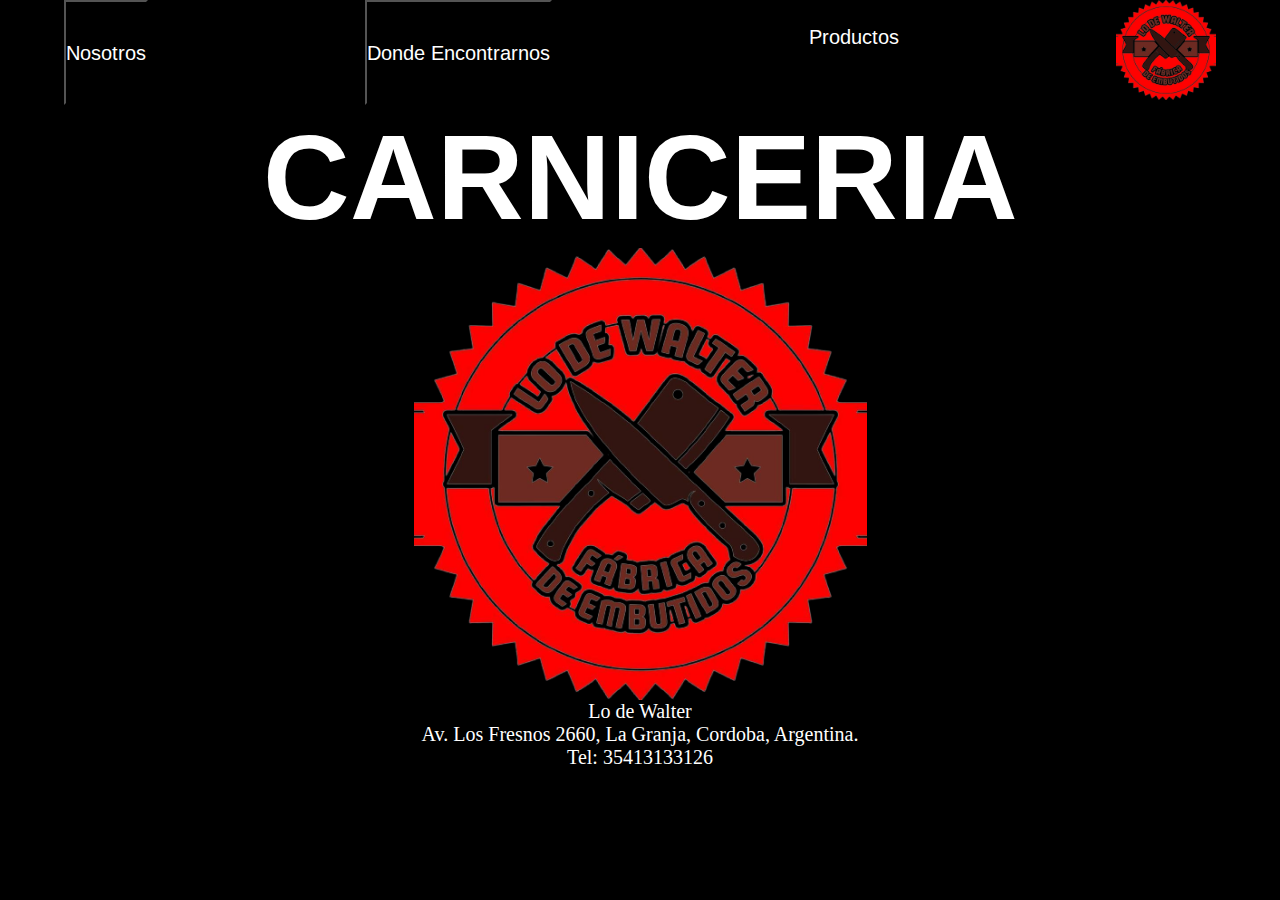
<file: index.html>
<!DOCTYPE html>
<html lang="en">
<head>
    <meta charset="UTF-8">
    <meta http-equiv="X-UA-Compatible" content="IE=edge">
    <meta name="viewport" content="width=device-width, initial-scale=1.0">
    <title>Carniceria lo de Walter</title>
    <link href="https://cdn.jsdelivr.net/npm/bootstrap@5.1.3/dist/css/bootstrap.min.css" rel="stylesheet" integrity="sha384-1BmE4kWBq78iYhFldvKuhfTAU6auU8tT94WrHftjDbrCEXSU1oBoqyl2QvZ6jIW3" crossorigin="anonymous">
    <link rel="stylesheet" href="style.css">
    <link rel="stylesheet" href="https://cdnjs.cloudflare.com/ajax/libs/animate.css/4.1.1/animate.min.css"/>
    <link rel="shortcut icon" href="imagenes/Logo con fondo transparente.png" type="image/png">
    <link rel="preconnect" href="https://fonts.googleapis.com">
    <link rel="preconnect" href="https://fonts.gstatic.com" crossorigin>
    <link href="https://fonts.googleapis.com/css2?family=Arimo:wght@500;700&display=swap" rel="stylesheet">

</head>

<body>
    
    
<section id="sectionPrincipal">
    <header class="headerClass">
        
        <button>
            <a href="nosotros.html">Nosotros</a>
        </button>
        <button>
            <a href="contacto.html">Donde Encontrarnos</a>
        </button>
            <ul>MENU
                <li><a href="productos.html">Productos</a>
                    <ul>
                        <li><a href="carnes.html">Carnes</a></li>
                        <li><a href="pollo.html">Pollo</a></li>
                        <li><a href="animalesdegranja.html">Animales de granja</a></li>
                    </ul>
                </li>
            </ul>
            <nav class="navbar navbar-light  navBarModificada">
                <div class="container-fluid">
                  <a class="navbar-brand" href="index.html">
                    <img src="imagenes/Logo con fondo transparente.png" alt="" width="100" height="100" class="d-inline-block align-text-top">
                    
                  </a>
                </div>
            </nav>

    </header>
    
    

    <main>
        <h1 class="tamanoDeLetraH1Central animate__animated animate__bounce">
            CARNICERIA 
        </h1>
        <img class="imagenCentral " src="imagenes/Logo con fondo transparente.png" alt="Logo lo de Walter">
    </main>
    
    
    
    <footer >
        <span>Lo de Walter</span>
        <span>Av. Los Fresnos 2660, La Granja, Cordoba, Argentina.</span>
        <span>Tel: 35413133126</span>
    </footer>

</section>

<script src="https://cdn.jsdelivr.net/npm/bootstrap@5.1.3/dist/js/bootstrap.bundle.min.js" integrity="sha384-ka7Sk0Gln4gmtz2MlQnikT1wXgYsOg+OMhuP+IlRH9sENBO0LRn5q+8nbTov4+1p" crossorigin="anonymous"></script>
</body>

</html>
</file>
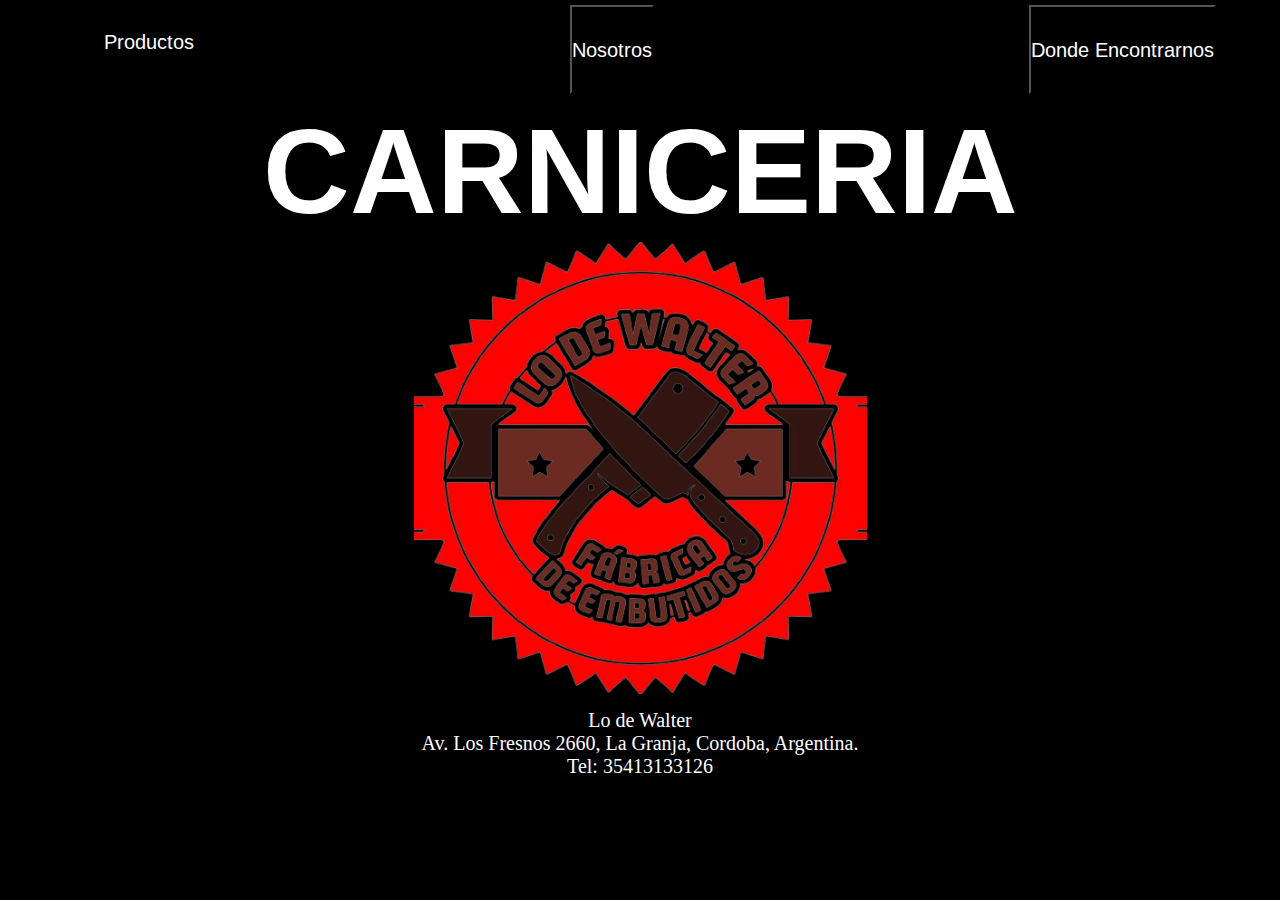
<file: proyecto/index.html>
<!DOCTYPE html>
<html lang="en">
<head>
    <meta charset="UTF-8">
    <meta http-equiv="X-UA-Compatible" content="IE=edge">
    <meta name="viewport" content="width=device-width, initial-scale=1.0">
    <title>Carniceria lo de Walter</title>
    <link rel="stylesheet" href="style.css">
    <link rel="stylesheet" href="https://cdnjs.cloudflare.com/ajax/libs/animate.css/4.1.1/animate.min.css"/>
    <link rel="shortcut icon" href="imagenes/Logo con fondo transparente.png" type="image/png">
    <link rel="preconnect" href="https://fonts.googleapis.com">
    <link rel="preconnect" href="https://fonts.gstatic.com" crossorigin>
    <link href="https://fonts.googleapis.com/css2?family=Arimo:wght@500;700&display=swap" rel="stylesheet">

</head>

<body>
    
    
<section id="sectionPrincipal">
    <header class="headerClass">
        <div>

            <ul>
                
                <li><a href="productos.html">Productos</a>
                    <ul>
                        <li><a href="carnes.html">Carnes</a></li>
                        <li><a href="pollo.html">Pollo</a></li>
                        <li><a href="animalesdegranja.html">Animales de granja</a></li>
                    </ul>
                </li>
            </ul>
                
            
        </div>
        <button>
            <a href="nosotros.html">Nosotros</a>
        </button>
        <button>
            <a href="contacto.html">Donde Encontrarnos</a>
        </button>
    </header>
    
    

    <main>
        <h1 class="tamanoDeLetraH1Central animate__animated animate__bounce">
            CARNICERIA 
        </h1>
        <img class="imagenCentral " src="imagenes/Logo con fondo transparente.png" alt="Logo lo de Walter">
    </main>
    
    
    
    <footer >
        <span>Lo de Walter</span>
        <span>Av. Los Fresnos 2660, La Granja, Cordoba, Argentina.</span>
        <span>Tel: 35413133126</span>
    </footer>

</section>
</body>

</html>
</file>
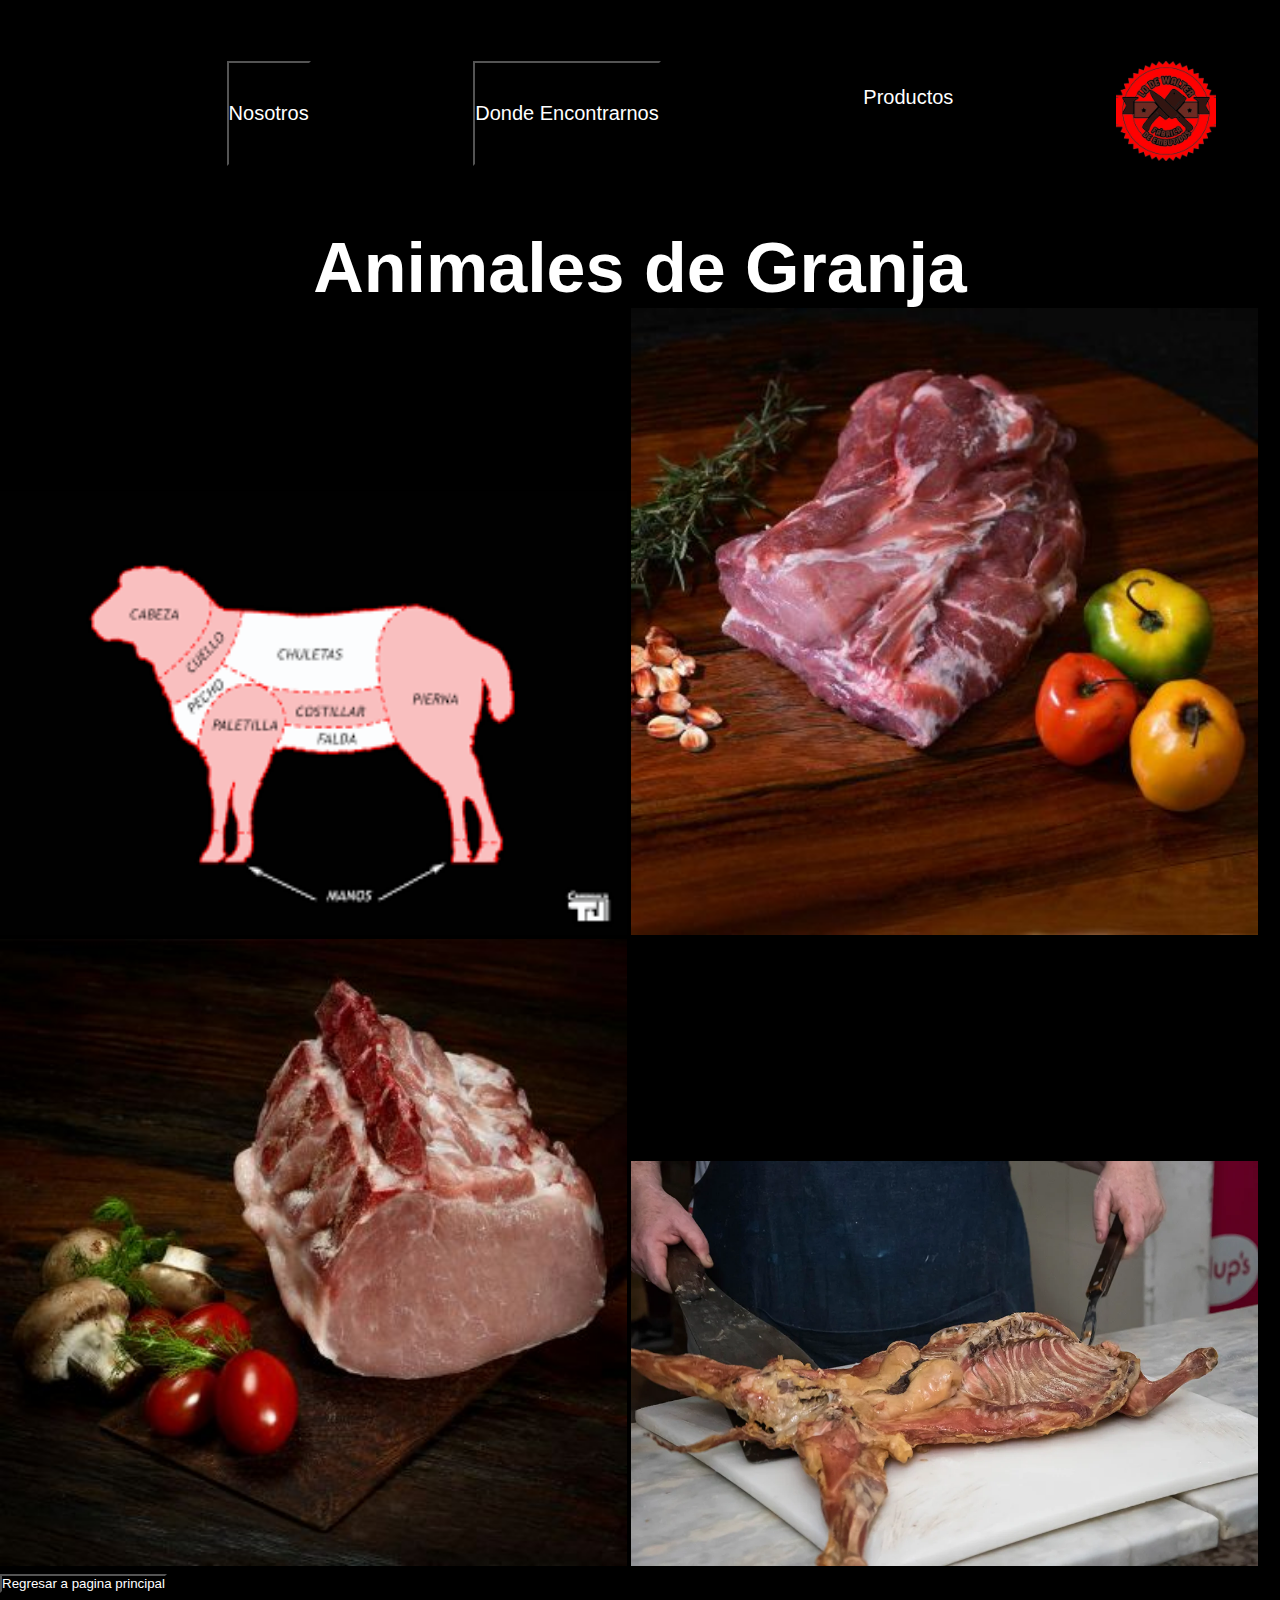
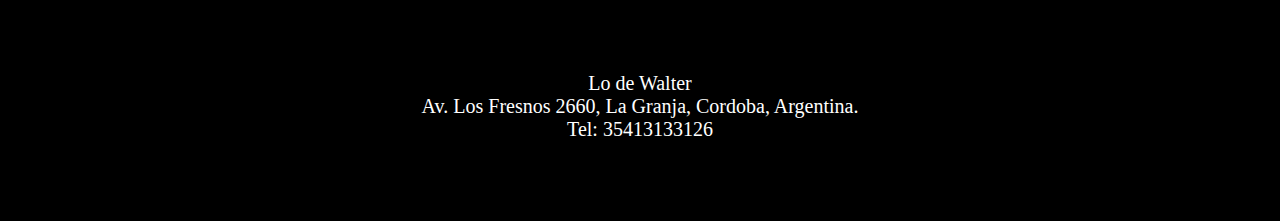
<file: animalesdegranja.html>
<!DOCTYPE html>
<html lang="en">
<head>
    <meta charset="UTF-8">
    <meta http-equiv="X-UA-Compatible" content="IE=edge">
    <meta name="viewport" content="width=device-width, initial-scale=1.0">
    <title>Carniceria lo de Walter</title>
    <link href="https://cdn.jsdelivr.net/npm/bootstrap@5.1.3/dist/css/bootstrap.min.css" rel="stylesheet" integrity="sha384-1BmE4kWBq78iYhFldvKuhfTAU6auU8tT94WrHftjDbrCEXSU1oBoqyl2QvZ6jIW3" crossorigin="anonymous">
    <link rel="stylesheet" href="style.css">
    <link rel="stylesheet" href="https://cdnjs.cloudflare.com/ajax/libs/animate.css/4.1.1/animate.min.css"/>
    <link rel="shortcut icon" href="imagenes/Logo con fondo transparente.png" type="image/png">

</head>
<body>
    <section id="sectionPrincipal">

        <header class="headerClass">
            <div>
                
            </div>
            <button>
                <a href="nosotros.html">Nosotros</a>
            </button>
            <button>
                <a href="contacto.html">Donde Encontrarnos</a>
            </button>
                <ul>MENU
                    
                    <li><a href="productos.html">Productos</a>
                        <ul>
                            <li><a href="carnes.html">Carnes</a></li>
                            <li><a href="pollo.html">Pollo</a></li>
                            <li><a href="animalesdegranja.html">Animales de granja</a></li>
                        </ul>
                    </li>
                </ul>
                <nav class="navbar navbar-light  navBarModificada">
                    <div class="container-fluid">
                      <a class="navbar-brand" href="index.html">
                        <img src="imagenes/Logo con fondo transparente.png" alt="" width="100" height="100" class="d-inline-block align-text-top">
                        
                      </a>
                    </div>
                </nav>    
                
        </header>
        <main>

            
            <h1 class="tananoDeLetraH1 animate__animated animate__bounce">Animales de Granja</h1>
            
            <div class="displayFlex">
                <img src="imagenes/animales de granja/cordero.png" alt="imagen de cordero" class="imagen45">
                
            
                <img src="imagenes/animales de granja/bondiola_2.jpg" alt="iamgenes de bondiola" class="imagen45">
            
                <img src="imagenes/animales de granja/carre de cerdo.jpg" alt="imagen de carre" class="imagen45">
            
                <img src="imagenes/animales de granja/Cabrito-corte.webp" alt="imagen de cabrito" class="imagen45">
            </div>
            
            
            <a href="index.html"><button>Regresar a pagina principal</button></a>
        </main>
        
        <footer>
            <span>Lo de Walter</span>
            <span>Av. Los Fresnos 2660, La Granja, Cordoba, Argentina.</span>
            <span>Tel: 35413133126</span>
        </footer>
    </section>
    <script src="https://cdn.jsdelivr.net/npm/bootstrap@5.1.3/dist/js/bootstrap.bundle.min.js" integrity="sha384-ka7Sk0Gln4gmtz2MlQnikT1wXgYsOg+OMhuP+IlRH9sENBO0LRn5q+8nbTov4+1p" crossorigin="anonymous"></script>
    
</body>
</html>
</file>
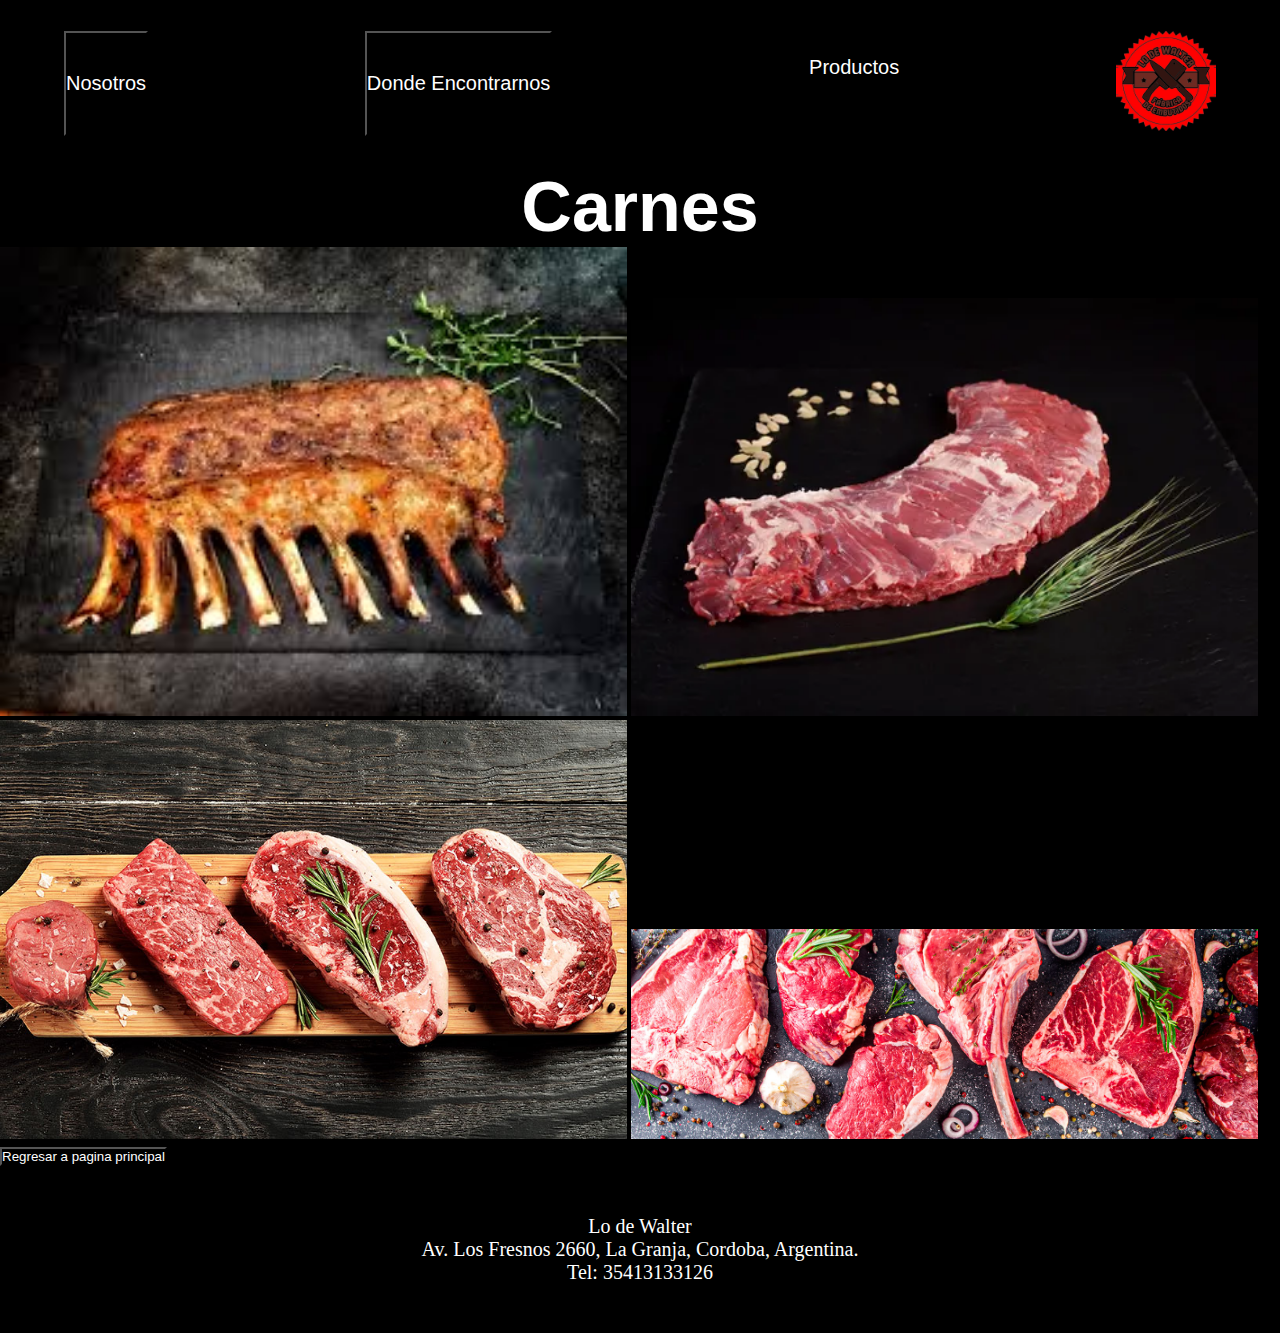
<file: carnes.html>
<!DOCTYPE html>
<html lang="en">
<head>
    <meta charset="UTF-8">
    <meta http-equiv="X-UA-Compatible" content="IE=edge">
    <meta name="viewport" content="width=device-width, initial-scale=1.0">
    <title>Carniceria lo de Walter</title>
    <link href="https://cdn.jsdelivr.net/npm/bootstrap@5.1.3/dist/css/bootstrap.min.css" rel="stylesheet" integrity="sha384-1BmE4kWBq78iYhFldvKuhfTAU6auU8tT94WrHftjDbrCEXSU1oBoqyl2QvZ6jIW3" crossorigin="anonymous">
    <link rel="stylesheet" href="style.css">
    <link rel="stylesheet" href="https://cdnjs.cloudflare.com/ajax/libs/animate.css/4.1.1/animate.min.css"/>
    <link rel="shortcut icon" href="imagenes/Logo con fondo transparente.png" type="image/png">
</head>
<body>
        <section id="sectionPrincipal">

            <header class="headerClass">
                <button>
                    <a href="nosotros.html">Nosotros</a>
                </button>
                <button>
                    <a href="contacto.html">Donde Encontrarnos</a>
                </button>
                    <ul>MENU
                        
                        <li><a href="productos.html">Productos</a>
                            <ul>
                                <li><a href="carnes.html">Carnes</a></li>
                                <li><a href="pollo.html">Pollo</a></li>
                                <li><a href="animalesdegranja.html">Animales de granja</a></li>
                            </ul>
                        </li>
                    </ul>
                    <nav class="navbar navbar-light  navBarModificada">
                        <div class="container-fluid">
                          <a class="navbar-brand" href="index.html">
                            <img src="imagenes/Logo con fondo transparente.png" alt="" width="100" height="100" class="d-inline-block align-text-top">
                            
                          </a>
                        </div>
                    </nav>
            </header>
            <main class="anchoDefinido">

                <h1 class="tananoDeLetraH1 animate__animated animate__bounce">Carnes</h1>
                
                <div class="displayFlex">
                    <img src="imagenes/Vacuno/costilla.jpg" alt="imagen de costilla" class="imagen45">
                
                    <img src="imagenes/Vacuno/carne-kobe-roja-cortes-ternera-esquire-solobuey-entran-a-1559218278.webp" alt="imagen de entrana" class="imagen45">
                
                    <img src="imagenes/Vacuno/bife de chorizo.jpg" alt="imagen de bife de chorizo" class="imagen45">
                    
                
                    <img src="imagenes/Vacuno/tomahawk.jpg" alt="imagen de tomahawk" class="imagen45">
                </div>
                
                
                <a href="index.html"><button>Regresar a pagina principal</button></a>
            </main>
        
            <footer>
                <span>Lo de Walter</span>
                <span>Av. Los Fresnos 2660, La Granja, Cordoba, Argentina.</span>
                <span>Tel: 35413133126</span>
            </footer>
        
        </section>
        <script src="https://cdn.jsdelivr.net/npm/bootstrap@5.1.3/dist/js/bootstrap.bundle.min.js" integrity="sha384-ka7Sk0Gln4gmtz2MlQnikT1wXgYsOg+OMhuP+IlRH9sENBO0LRn5q+8nbTov4+1p" crossorigin="anonymous"></script>
</body>
</html>
</file>
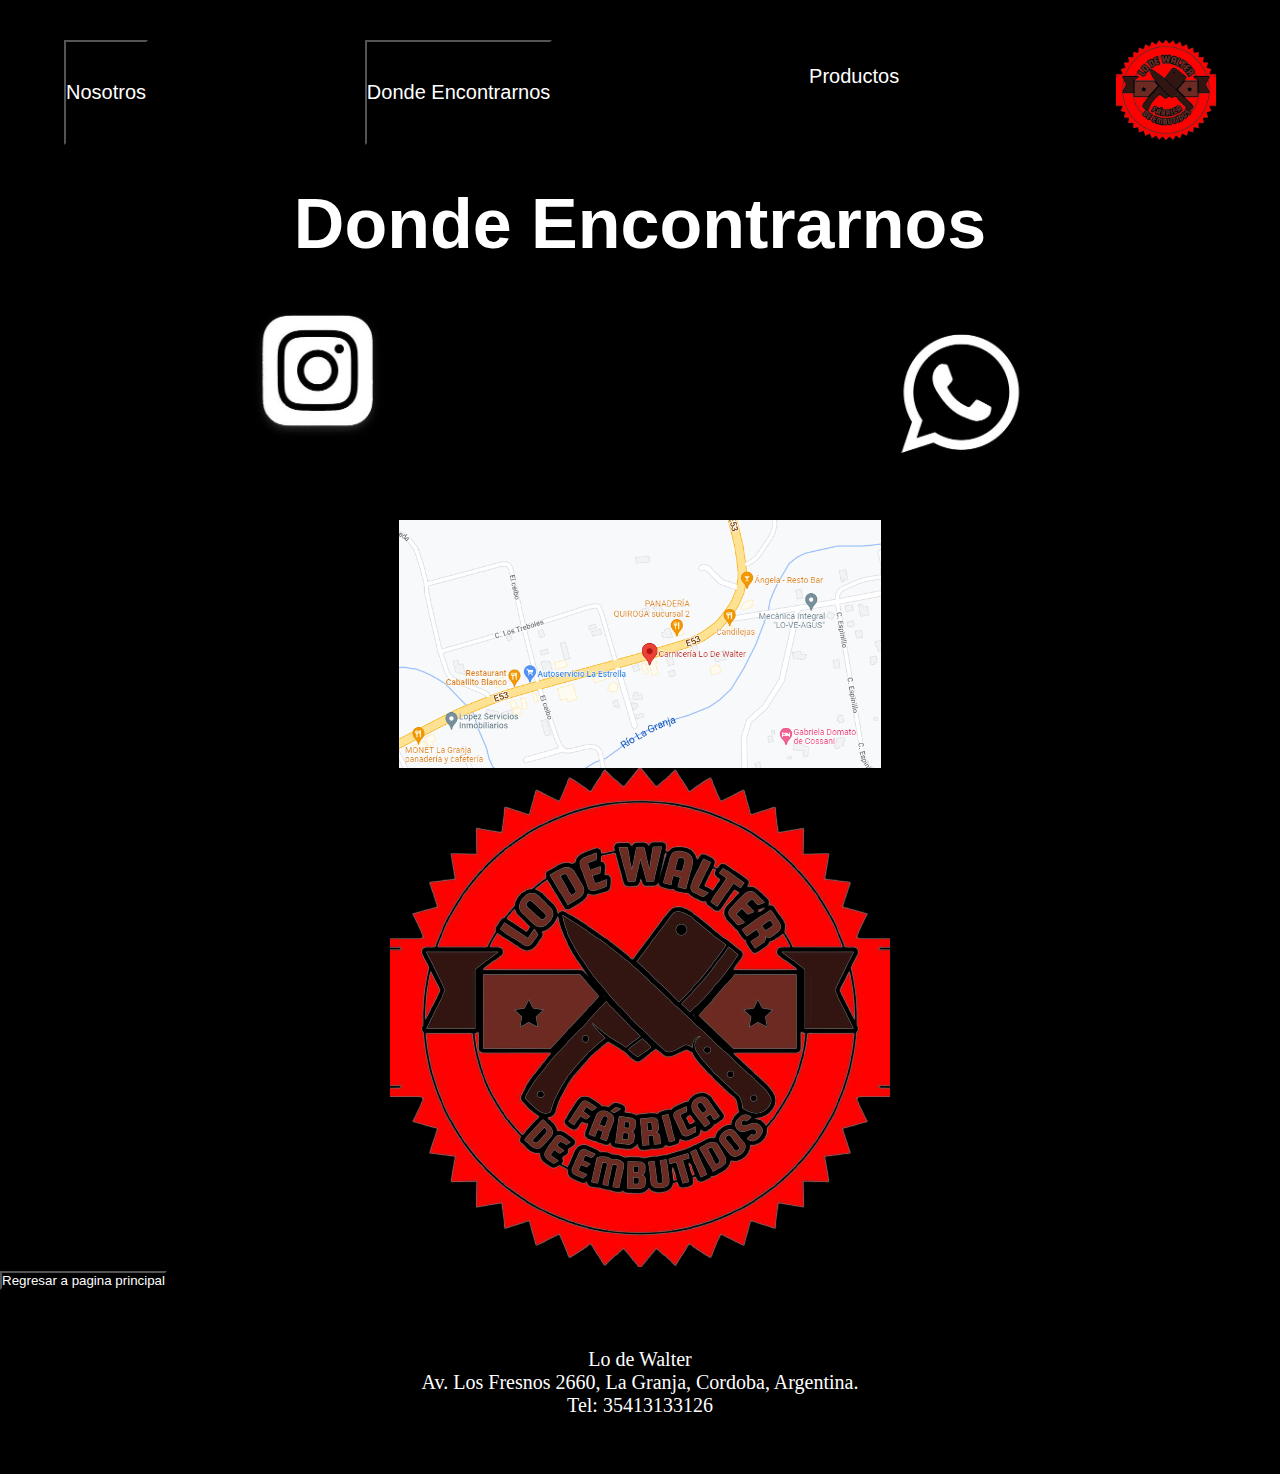
<file: contacto.html>
<!DOCTYPE html>
<html lang="en">
<head>
    <meta charset="UTF-8">
    <meta http-equiv="X-UA-Compatible" content="IE=edge">
    <meta name="viewport" content="width=device-width, initial-scale=1.0">
    <title>Carniceria lo de Walter</title>
    <link href="https://cdn.jsdelivr.net/npm/bootstrap@5.1.3/dist/css/bootstrap.min.css" rel="stylesheet" integrity="sha384-1BmE4kWBq78iYhFldvKuhfTAU6auU8tT94WrHftjDbrCEXSU1oBoqyl2QvZ6jIW3" crossorigin="anonymous">
    <link rel="stylesheet" href="style.css">
    <link rel="stylesheet" href="https://cdnjs.cloudflare.com/ajax/libs/animate.css/4.1.1/animate.min.css"/>
    <link rel="shortcut icon" href="imagenes/Logo con fondo transparente.png" type="image/png">
    
</head>
<body>
    

    
    <section id="sectionPrincipal">
         
        <header class="headerClass">
            
            <button>
                <a href="nosotros.html">Nosotros</a>
            </button>
            <button>
                <a href="contacto.html">Donde Encontrarnos</a>
            </button>
                <ul>MENU
                    
                    <li><a href="productos.html">Productos</a>
                        <ul>
                            <li><a href="carnes.html">Carnes</a></li>
                            <li><a href="pollo.html">Pollo</a></li>
                            <li><a href="animalesdegranja.html">Animales de granja</a></li>
                        </ul>
                    </li>
                </ul>
                <nav class="navbar navbar-light  navBarModificada">
                    <div class="container-fluid">
                      <a class="navbar-brand" href="index.html">
                        <img src="imagenes/Logo con fondo transparente.png" alt="" width="100" height="100" class="d-inline-block align-text-top">
                        
                      </a>
                    </div>
                </nav>
            
        </header>
        <main class="">
            <h1 class="tananoDeLetraH1 animate__animated animate__bounce">Donde Encontrarnos</h1>
            <div class="imagenContacto1" >
                <a href="https://www.instagram.com/carniceria.lodewalter/"target="_blank"><img class="imagenCentral" src="imagenes/Instagram-black.webp" alt="Logo de Instagram"></a>
                
                <a href="https://web.whatsapp.com/"target="_blank"><img class="imagenCentral" src="imagenes/what Blanco.jpg" alt="Logo de Whatsapp"></a>
            </div>
            <div class="imagenContacto2">
                <a href="https://www.google.com.ar/maps/place/Carnicer%C3%ADa+Lo+De+Walter/@-31.0076476,-64.2674895,15.7z/data=!4m5!3m4!1s0x94327fd09e3909c7:0x311ba61b2f9bdc36!8m2!3d-31.0067268!4d-64.2628544" target="_blank"><img class="imagenCentral" src="imagenes/Captura de pantalla (2).png" alt="Imagen de ubicacon"></a>
                
            </div>
            <div class="imagenContacto2">   
                <img class="" src="imagenes/Logo con fondo transparente.png" alt="Logo lo de walter">
            </div>
            <a href="index.html"><button>Regresar a pagina principal</button></a>
        </main>
        
         
        <footer>
            <span>Lo de Walter</span>
            <span>Av. Los Fresnos 2660, La Granja, Cordoba, Argentina.</span>
            <span>Tel: 35413133126</span>
        </footer>
    </section>
    
    <script src="https://cdn.jsdelivr.net/npm/bootstrap@5.1.3/dist/js/bootstrap.bundle.min.js" integrity="sha384-ka7Sk0Gln4gmtz2MlQnikT1wXgYsOg+OMhuP+IlRH9sENBO0LRn5q+8nbTov4+1p" crossorigin="anonymous"></script>
</body>
</html>
</file>
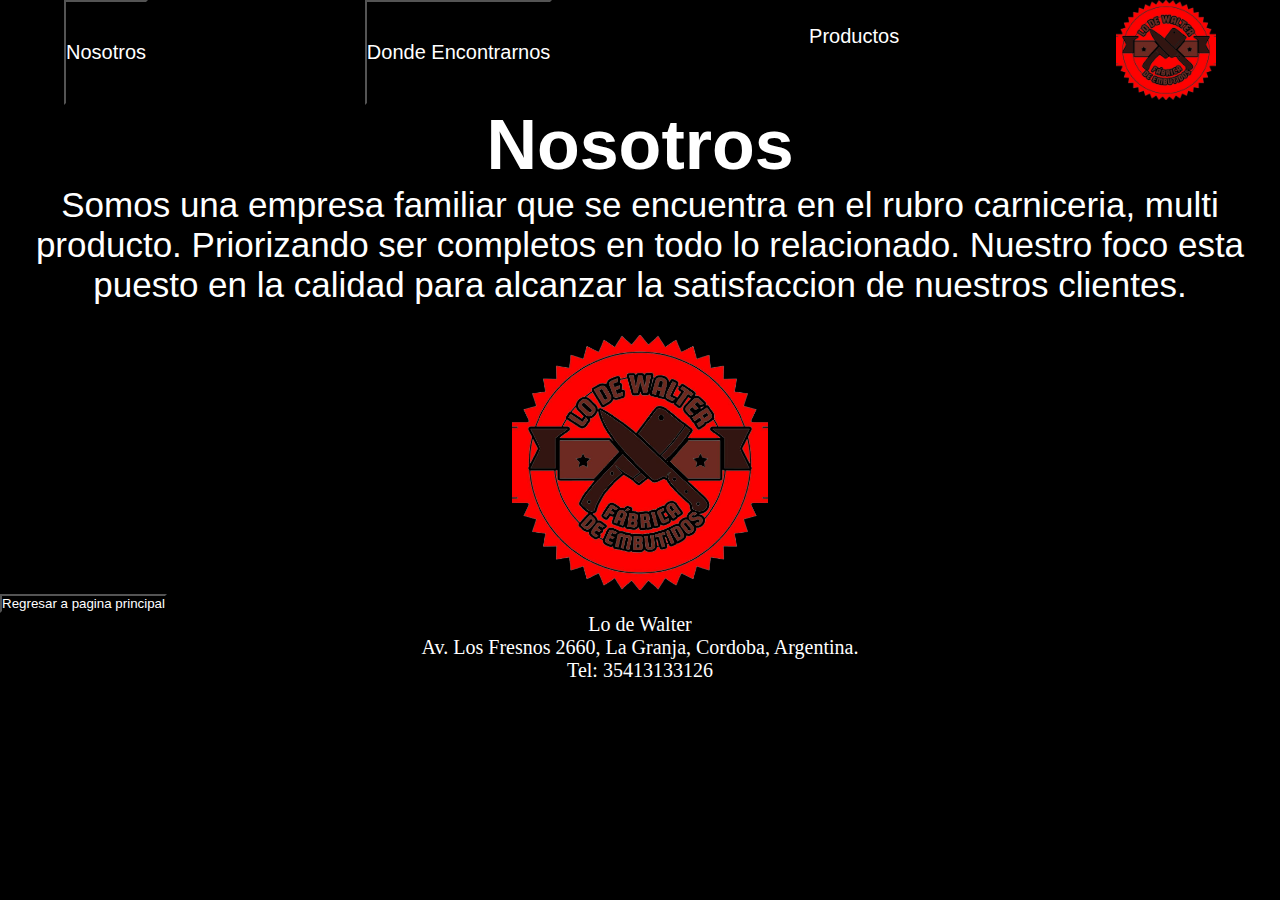
<file: nosotros.html>
<!DOCTYPE html>
<html lang="en">
<head>
    <meta charset="UTF-8">
    <meta http-equiv="X-UA-Compatible" content="IE=edge">
    <meta name="viewport" content="width=device-width, initial-scale=1.0">
    <title>Carniceria lo de Walter</title>
    <link href="https://cdn.jsdelivr.net/npm/bootstrap@5.1.3/dist/css/bootstrap.min.css" rel="stylesheet" integrity="sha384-1BmE4kWBq78iYhFldvKuhfTAU6auU8tT94WrHftjDbrCEXSU1oBoqyl2QvZ6jIW3" crossorigin="anonymous">
    <link rel="stylesheet" href="style.css">
    <link rel="stylesheet" href="https://cdnjs.cloudflare.com/ajax/libs/animate.css/4.1.1/animate.min.css"/>
    <link rel="shortcut icon" href="imagenes/Logo con fondo transparente.png" type="image/png">
    
</head>
<body>
    

    
    <section id="sectionPrincipal">
        <header class="headerClass">
           
            <button>
                <a href="nosotros.html">Nosotros</a>
            </button>
            <button>
                <a href="contacto.html">Donde Encontrarnos</a>
            </button>
                <ul>MENU
                    
                    <li><a href="productos.html">Productos</a>
                        <ul>
                            <li><a href="carnes.html">Carnes</a></li>
                            <li><a href="pollo.html">Pollo</a></li>
                            <li><a href="animalesdegranja.html">Animales de granja</a></li>
                        </ul>
                    </li>
                </ul>
                <nav class="navbar navbar-light  navBarModificada">
                    <div class="container-fluid">
                      <a class="navbar-brand" href="index.html">
                        <img src="imagenes/Logo con fondo transparente.png" alt="" width="100" height="100" class="d-inline-block align-text-top">
                        
                      </a>
                    </div>
                </nav>
           
        </header>
    
    
    <main class="centrarImagenes">
        <h1 class="tananoDeLetraH1 1 animate__animated animate__bounce">Nosotros</h1>
        <p>
           Somos una empresa familiar que se encuentra en el rubro carniceria,
          multi producto. Priorizando ser completos en todo lo relacionado.
          Nuestro foco  esta puesto en la calidad para alcanzar la satisfaccion de nuestros clientes.
          
        </p>
        
        <img class="tamanoImagen" src="imagenes/Logo con fondo transparente.png" alt="Logo">
        <div>
             <a href="index.html"><button>Regresar a pagina principal</button></a>
        </div>
       
    </main>
   
    <footer>
        <span>Lo de Walter</span>
        <span>Av. Los Fresnos 2660, La Granja, Cordoba, Argentina.</span>
        <span>Tel: 35413133126</span>
    </footer>
    
</section>

    

    

<script src="https://cdn.jsdelivr.net/npm/bootstrap@5.1.3/dist/js/bootstrap.bundle.min.js" integrity="sha384-ka7Sk0Gln4gmtz2MlQnikT1wXgYsOg+OMhuP+IlRH9sENBO0LRn5q+8nbTov4+1p" crossorigin="anonymous"></script>  
</body>
</html>
</file>
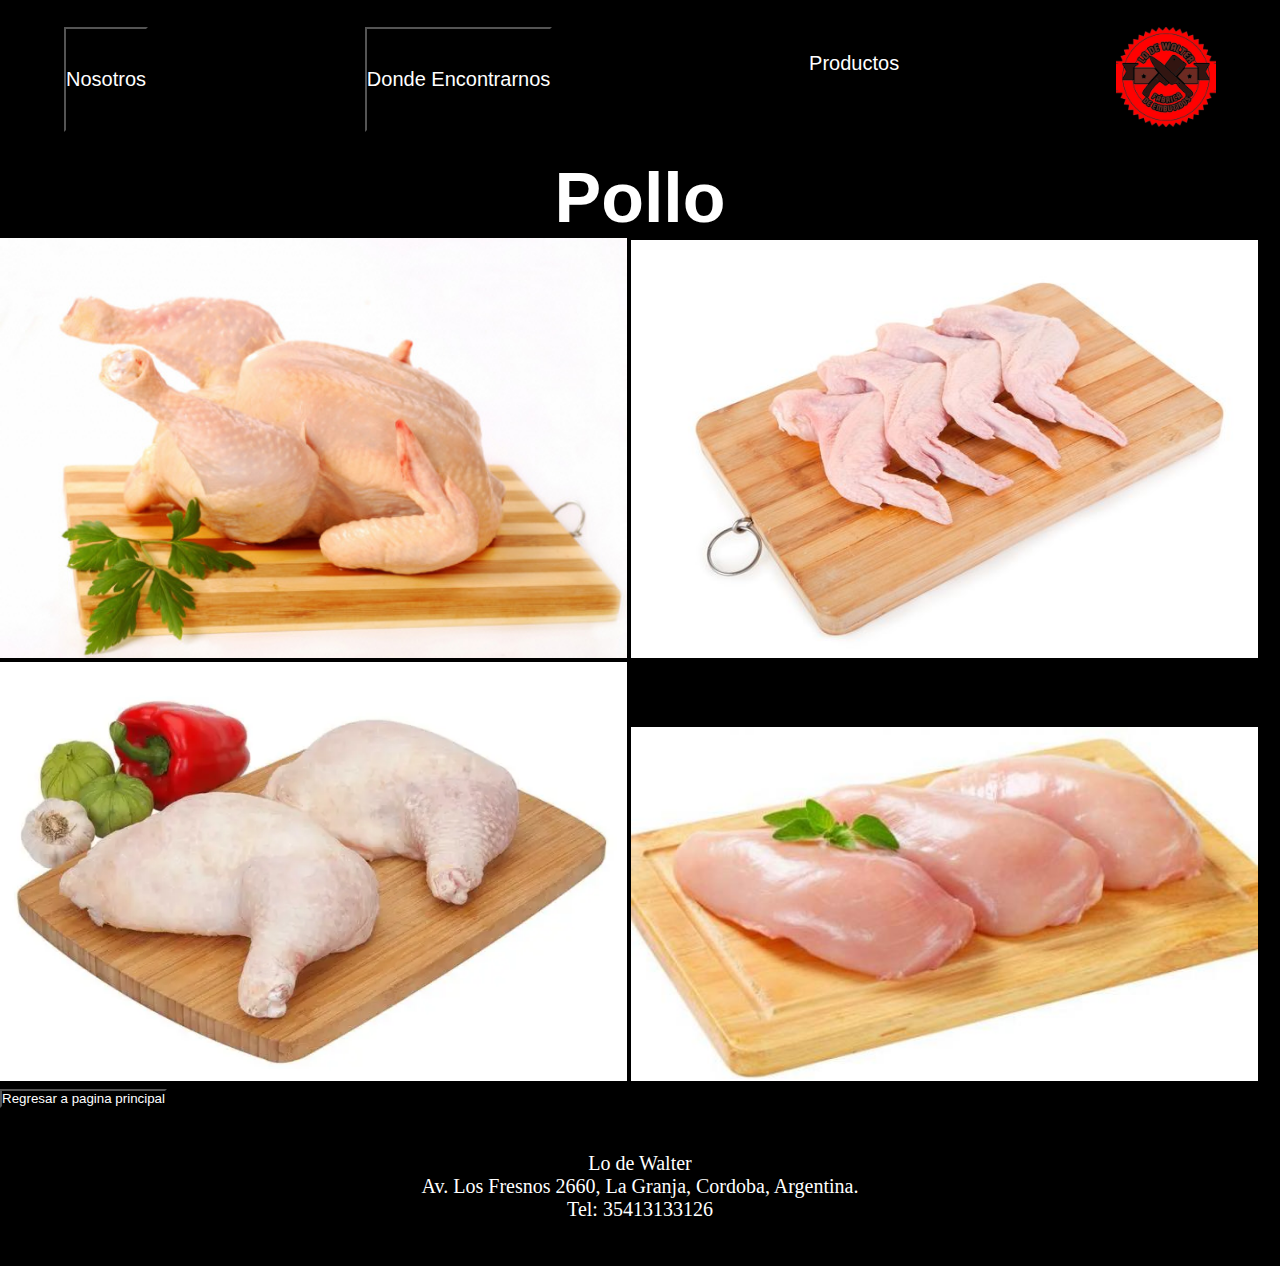
<file: pollo.html>
<!DOCTYPE html>
<html lang="en">
<head>
    <meta charset="UTF-8">
    <meta http-equiv="X-UA-Compatible" content="IE=edge">
    <meta name="viewport" content="width=device-width, initial-scale=1.0">
    <title>Carniceria lo de Walter</title>
    <link href="https://cdn.jsdelivr.net/npm/bootstrap@5.1.3/dist/css/bootstrap.min.css" rel="stylesheet" integrity="sha384-1BmE4kWBq78iYhFldvKuhfTAU6auU8tT94WrHftjDbrCEXSU1oBoqyl2QvZ6jIW3" crossorigin="anonymous">
    <link rel="stylesheet" href="style.css">
    <link rel="stylesheet" href="https://cdnjs.cloudflare.com/ajax/libs/animate.css/4.1.1/animate.min.css"/>
    <link rel="shortcut icon" href="imagenes/Logo con fondo transparente.png" type="image/png">
</head>
<body>
    <section id="sectionPrincipal">
        <header class="headerClass">

            <button>
                <a href="nosotros.html">Nosotros</a>
            </button>
            <button>
                <a href="contacto.html">Donde Encontrarnos</a>
            </button>
                <ul>MENU
                    
                    <li><a href="productos.html">Productos</a>
                        <ul>
                            <li><a href="carnes.html">Carnes</a></li>
                            <li><a href="pollo.html">Pollo</a></li>
                            <li><a href="animalesdegranja.html">Animales de granja</a></li>
                        </ul>
                    </li>
                </ul>
                <nav class="navbar navbar-light  navBarModificada">
                    <div class="container-fluid">
                      <a class="navbar-brand" href="index.html">
                        <img src="imagenes/Logo con fondo transparente.png" alt="" width="100" height="100" class="d-inline-block align-text-top">
                        
                      </a>
                    </div>
                </nav>
            
            
        </header>

        <main>
                <h1 class="tananoDeLetraH1 animate__animated animate__bounce">Pollo</h1>
            
            
            <div class="displayFlex">
                <img src="imagenes/Pollo/Pollo entero.jpg" alt="imagen de pollo" class="imagen45">
            
                <img src="imagenes/Pollo/alitas.jpg" alt="imagen de alitas" class="imagen45">
            
                <img src="imagenes/Pollo/muslo-pollo.webp" alt="imagen de pata muslo" class="imagen45">
            
                <img src="imagenes/Pollo/filet de pechuga.jpg" alt="imagen de filet de pechuga" class="imagen45">
            </div>
            
            <a href="index.html"><button>Regresar a pagina principal</button></a>
        </main>
            
        <footer>
            <span>Lo de Walter</span>
            <span>Av. Los Fresnos 2660, La Granja, Cordoba, Argentina.</span>
            <span>Tel: 35413133126</span>
        </footer>
    </section>
    <script src="https://cdn.jsdelivr.net/npm/bootstrap@5.1.3/dist/js/bootstrap.bundle.min.js" integrity="sha384-ka7Sk0Gln4gmtz2MlQnikT1wXgYsOg+OMhuP+IlRH9sENBO0LRn5q+8nbTov4+1p" crossorigin="anonymous"></script>
    
</body>
</html>
</file>
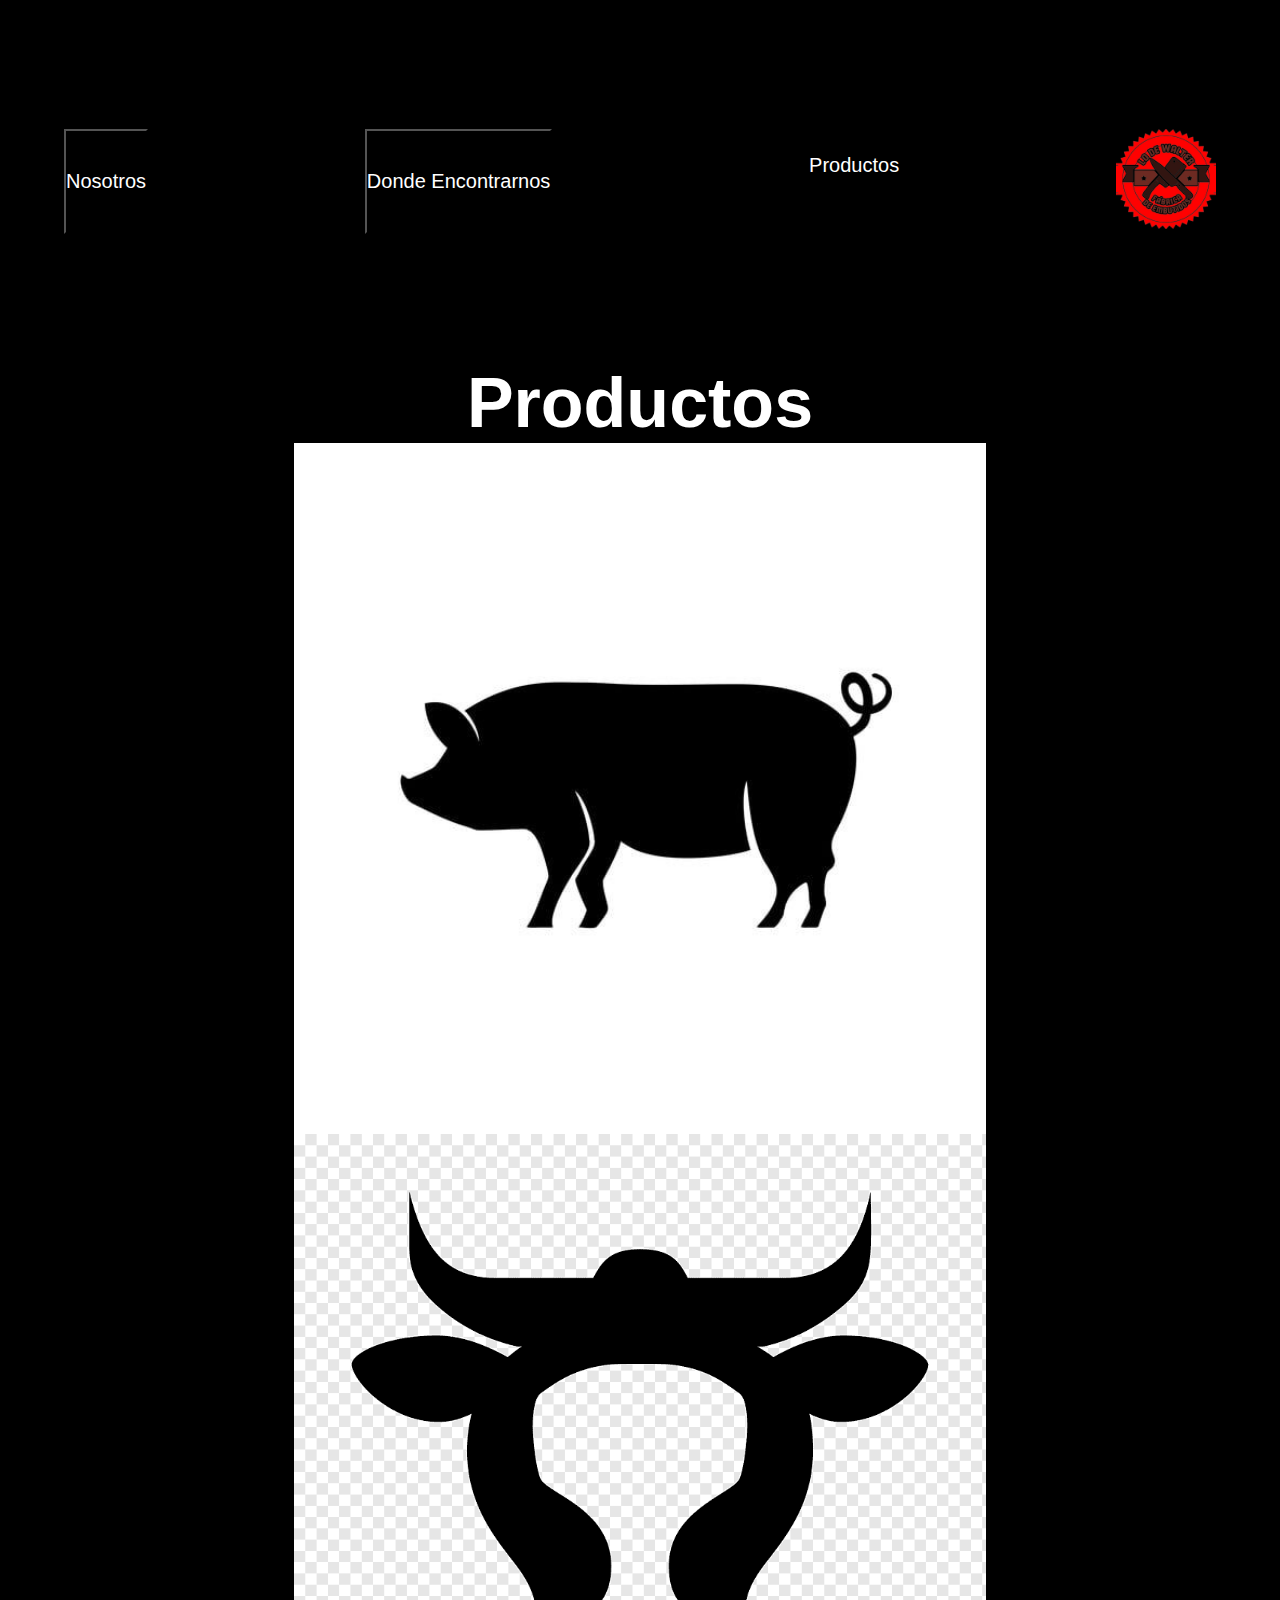
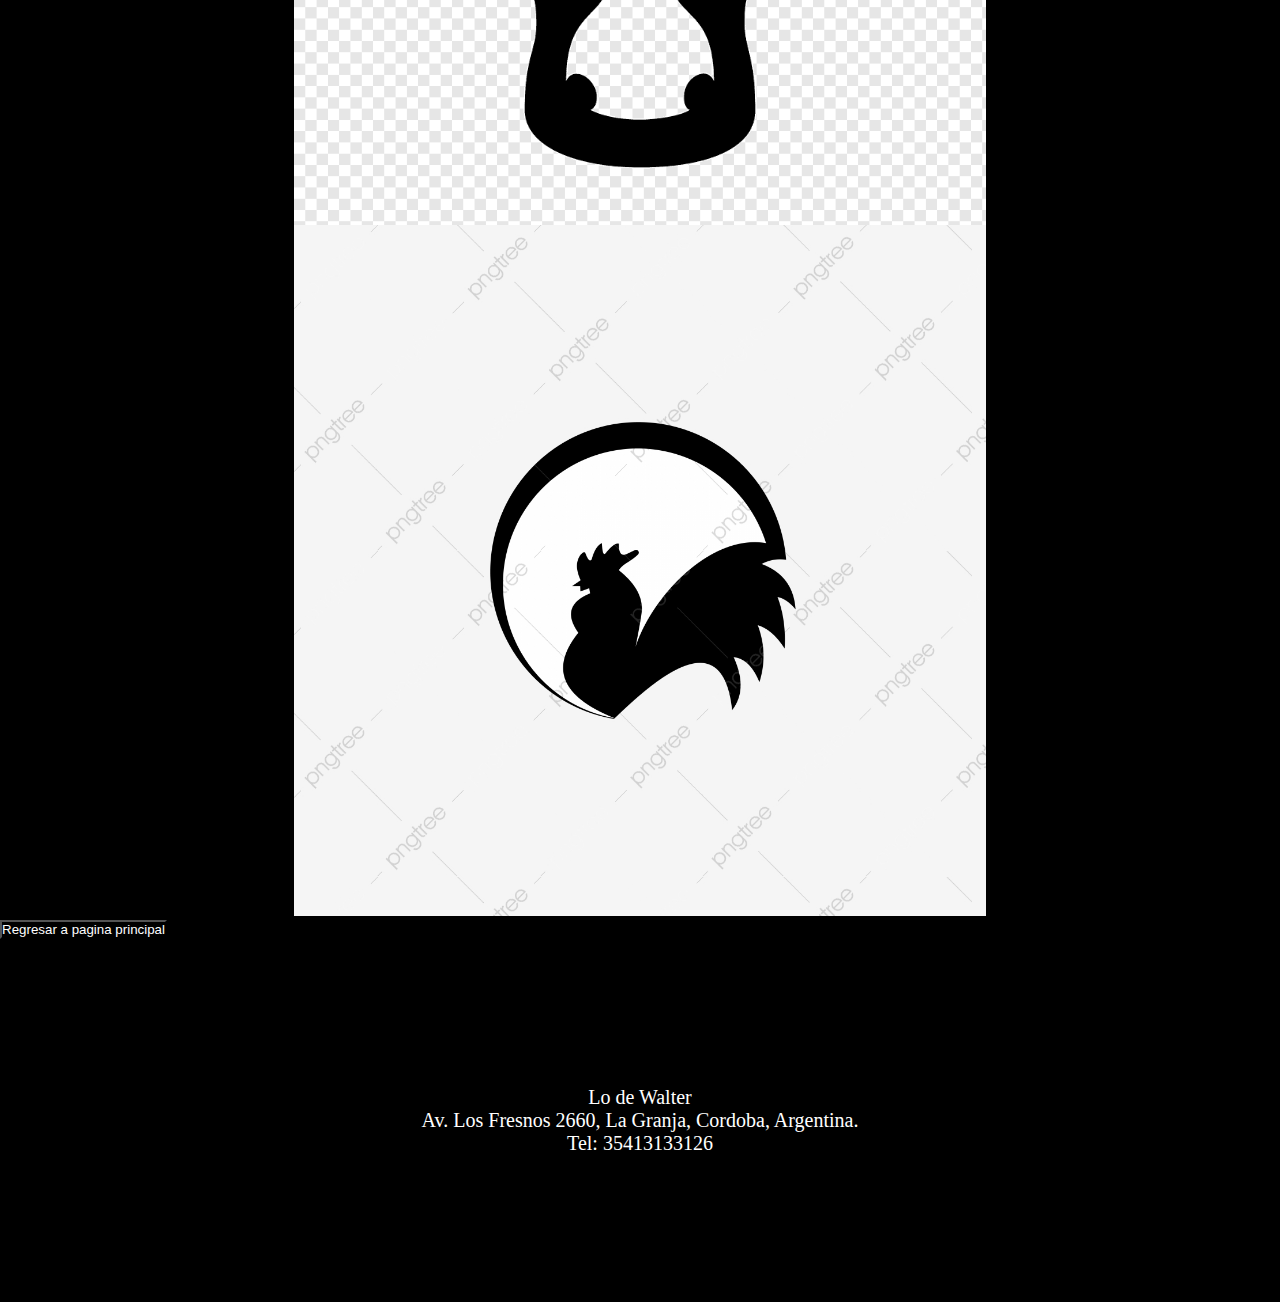
<file: productos.html>
<!DOCTYPE html>
<html lang="en">
<head>
    <meta charset="UTF-8">
    <meta http-equiv="X-UA-Compatible" content="IE=edge">
    <meta name="viewport" content="width=device-width, initial-scale=1.0">
    <title>Carniceria lo de Walter</title>
    <link href="https://cdn.jsdelivr.net/npm/bootstrap@5.1.3/dist/css/bootstrap.min.css" rel="stylesheet" integrity="sha384-1BmE4kWBq78iYhFldvKuhfTAU6auU8tT94WrHftjDbrCEXSU1oBoqyl2QvZ6jIW3" crossorigin="anonymous">
    <link rel="stylesheet" href="style.css">
    <link rel="stylesheet" href="https://cdnjs.cloudflare.com/ajax/libs/animate.css/4.1.1/animate.min.css"/>
    <link rel="shortcut icon" href="imagenes/Logo con fondo transparente.png" type="image/png">
    
</head>
<body>

    <section id="sectionPrincipal">
        <header class="headerClass">
            
            <button>
                <a href="nosotros.html">Nosotros</a>
            </button>
            <button>
                <a href="contacto.html">Donde Encontrarnos</a>
            </button>
                <ul>MENU
                    
                    <li><a href="productos.html">Productos</a>
                        <ul>
                            <li><a href="carnes.html">Carnes</a></li>
                            <li><a href="pollo.html">Pollo</a></li>
                            <li><a href="animalesdegranja.html">Animales de granja</a></li>
                        </ul>
                    </li>
                </ul>
                <nav class="navbar navbar-light  navBarModificada">
                    <div class="container-fluid">
                      <a class="navbar-brand" href="index.html">
                        <img src="imagenes/Logo con fondo transparente.png" alt="" width="100" height="100" class="d-inline-block align-text-top">
                        
                      </a>
                    </div>
                </nav>

        </header>
        <main>

            
            <h1 class="tananoDeLetraH1 animate__animated animate__bounce">Productos</h1>
            <div class="divA">
                
                <a class="aProductos" href="animalesdegranja.html"><img class="imagenCentral" src="imagenes/encabezado e iconos/iconos/animales de granja.jpg" alt="imagen de animales"></a>
                <a class="aProductos" href="carnes.html"><img class="imagenCentral" src="imagenes/encabezado e iconos/iconos/vaca alternativa.png" alt="imagen de vaca"></a> 
                <a class="aProductos" href="pollo.html"><img class="imagenCentral" src="imagenes/encabezado e iconos/iconos/pollo.jpg" alt="imagen de pollo"></a>
                
            </div>
            
            
            
            <a href="index.html"><button>Regresar a pagina principal</button></a>
        </main>

        <footer>
            <span>Lo de Walter</span>
            <span>Av. Los Fresnos 2660, La Granja, Cordoba, Argentina.</span>
            <span>Tel: 35413133126</span>
        </footer>
    </section>
    <script src="https://cdn.jsdelivr.net/npm/bootstrap@5.1.3/dist/js/bootstrap.bundle.min.js" integrity="sha384-ka7Sk0Gln4gmtz2MlQnikT1wXgYsOg+OMhuP+IlRH9sENBO0LRn5q+8nbTov4+1p" crossorigin="anonymous"></script>
</body>
</html>
</file>
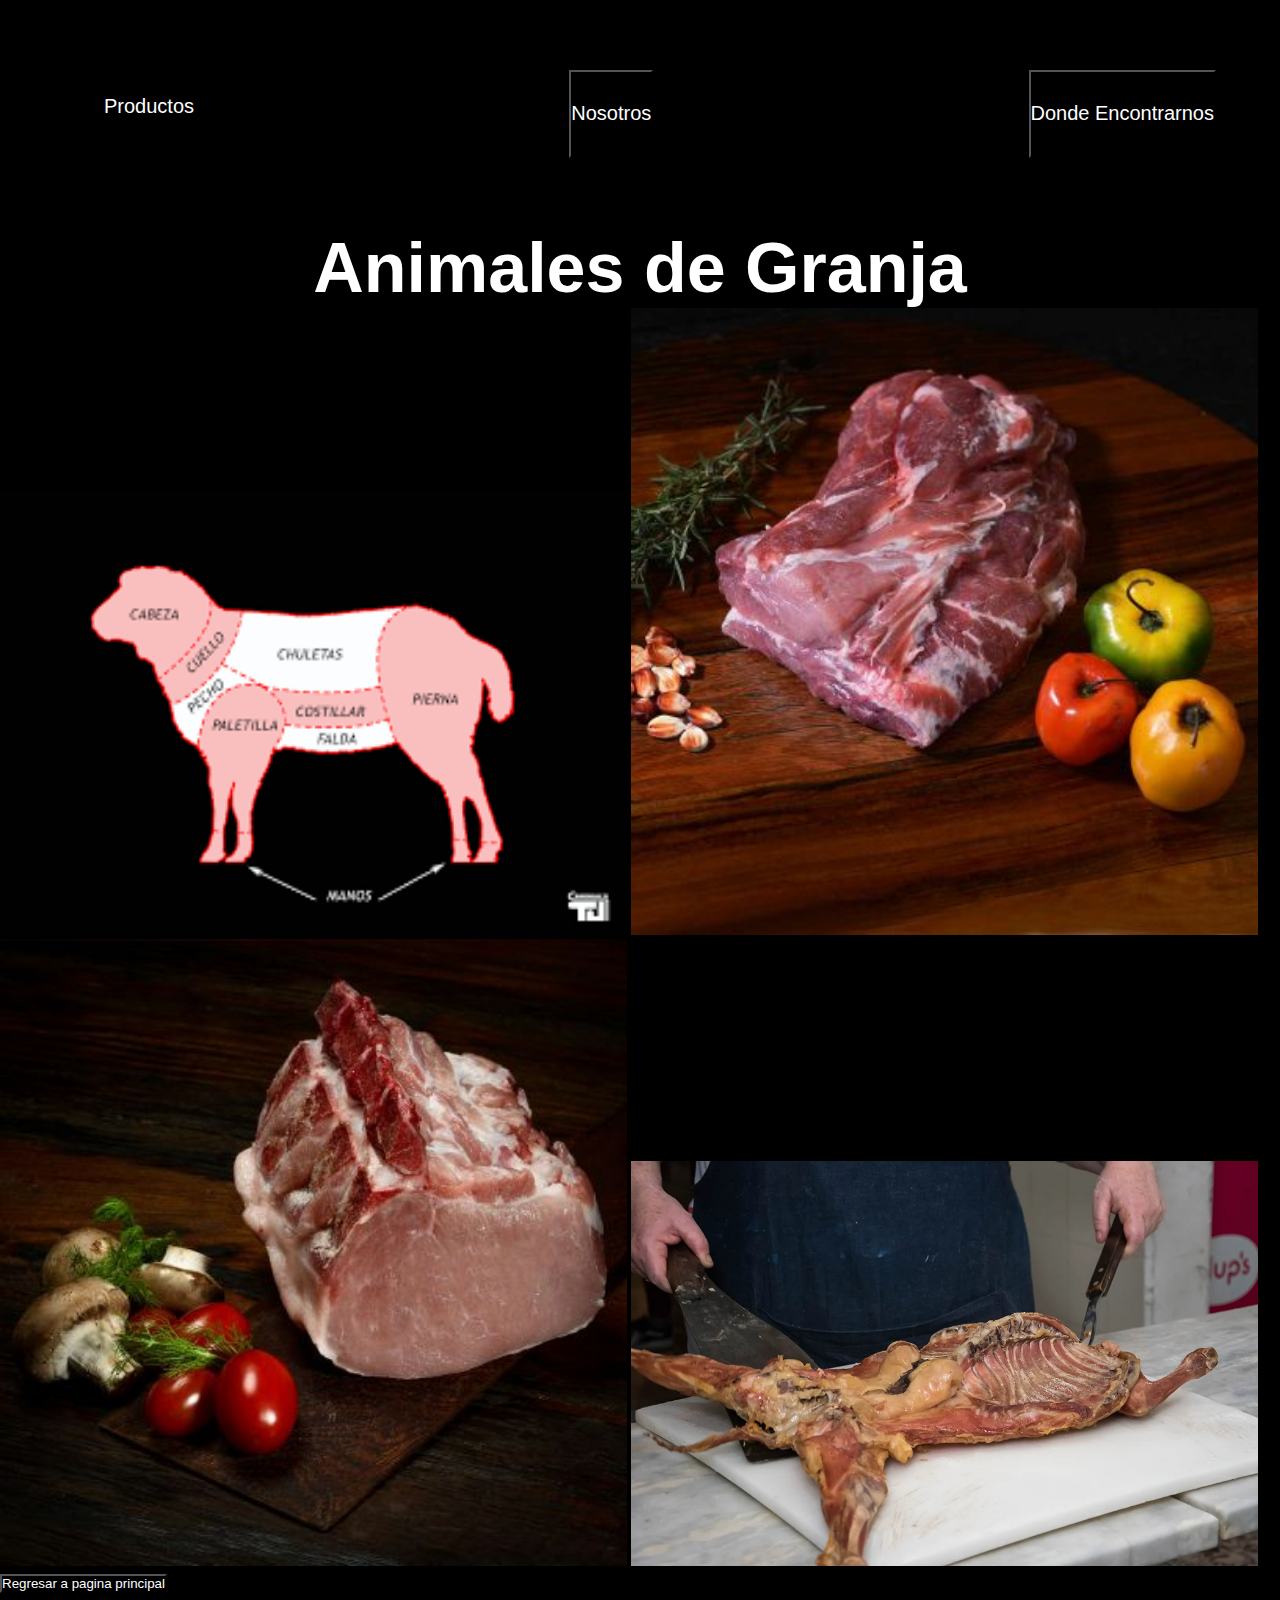
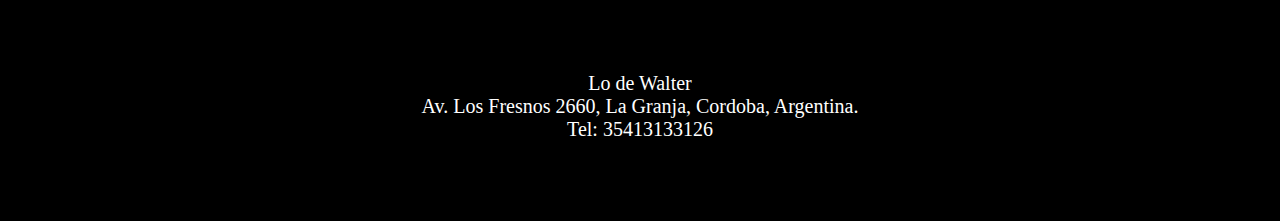
<file: proyecto/animalesdegranja.html>
<!DOCTYPE html>
<html lang="en">
<head>
    <meta charset="UTF-8">
    <meta http-equiv="X-UA-Compatible" content="IE=edge">
    <meta name="viewport" content="width=device-width, initial-scale=1.0">
    <title>Carniceria lo de Walter</title>
    <link rel="stylesheet" href="style.css">
    <link rel="stylesheet" href="https://cdnjs.cloudflare.com/ajax/libs/animate.css/4.1.1/animate.min.css"/>
    <link rel="shortcut icon" href="imagenes/Logo con fondo transparente.png" type="image/png">

</head>
<body>
    <section id="sectionPrincipal">

        <header class="headerClass">

            <div>
                
                <ul>MENU
                    
                    <li><a href="productos.html">Productos</a>
                        <ul>
                            <li><a href="carnes.html">Carnes</a></li>
                            <li><a href="pollo.html">Pollo</a></li>
                            <li><a href="animalesdegranja.html">Animales de granja</a></li>
                        </ul>
                    </li>
                </ul>
                
                
            </div>
            <button>
                <a href="nosotros.html">Nosotros</a>
            </button>
            <button>
                <a href="contacto.html">Donde Encontrarnos</a>
            </button>
        </header>
        <main>

            
            <h1 class="tananoDeLetraH1 animate__animated animate__bounce">Animales de Granja</h1>
            
            <div class="displayFlex">
                <img src="imagenes/animales de granja/cordero.png" alt="imagen de cordero" class="imagen45">
                
            
                <img src="imagenes/animales de granja/bondiola_2.jpg" alt="iamgenes de bondiola" class="imagen45">
            
                <img src="imagenes/animales de granja/carre de cerdo.jpg" alt="imagen de carre" class="imagen45">
            
                <img src="imagenes/animales de granja/Cabrito-corte.webp" alt="imagen de cabrito" class="imagen45">
            </div>
            
            
            <a href="index.html"><button>Regresar a pagina principal</button></a>
        </main>
        
        <footer>
            <span>Lo de Walter</span>
            <span>Av. Los Fresnos 2660, La Granja, Cordoba, Argentina.</span>
            <span>Tel: 35413133126</span>
        </footer>
    </section>
    
</body>
</html>
</file>
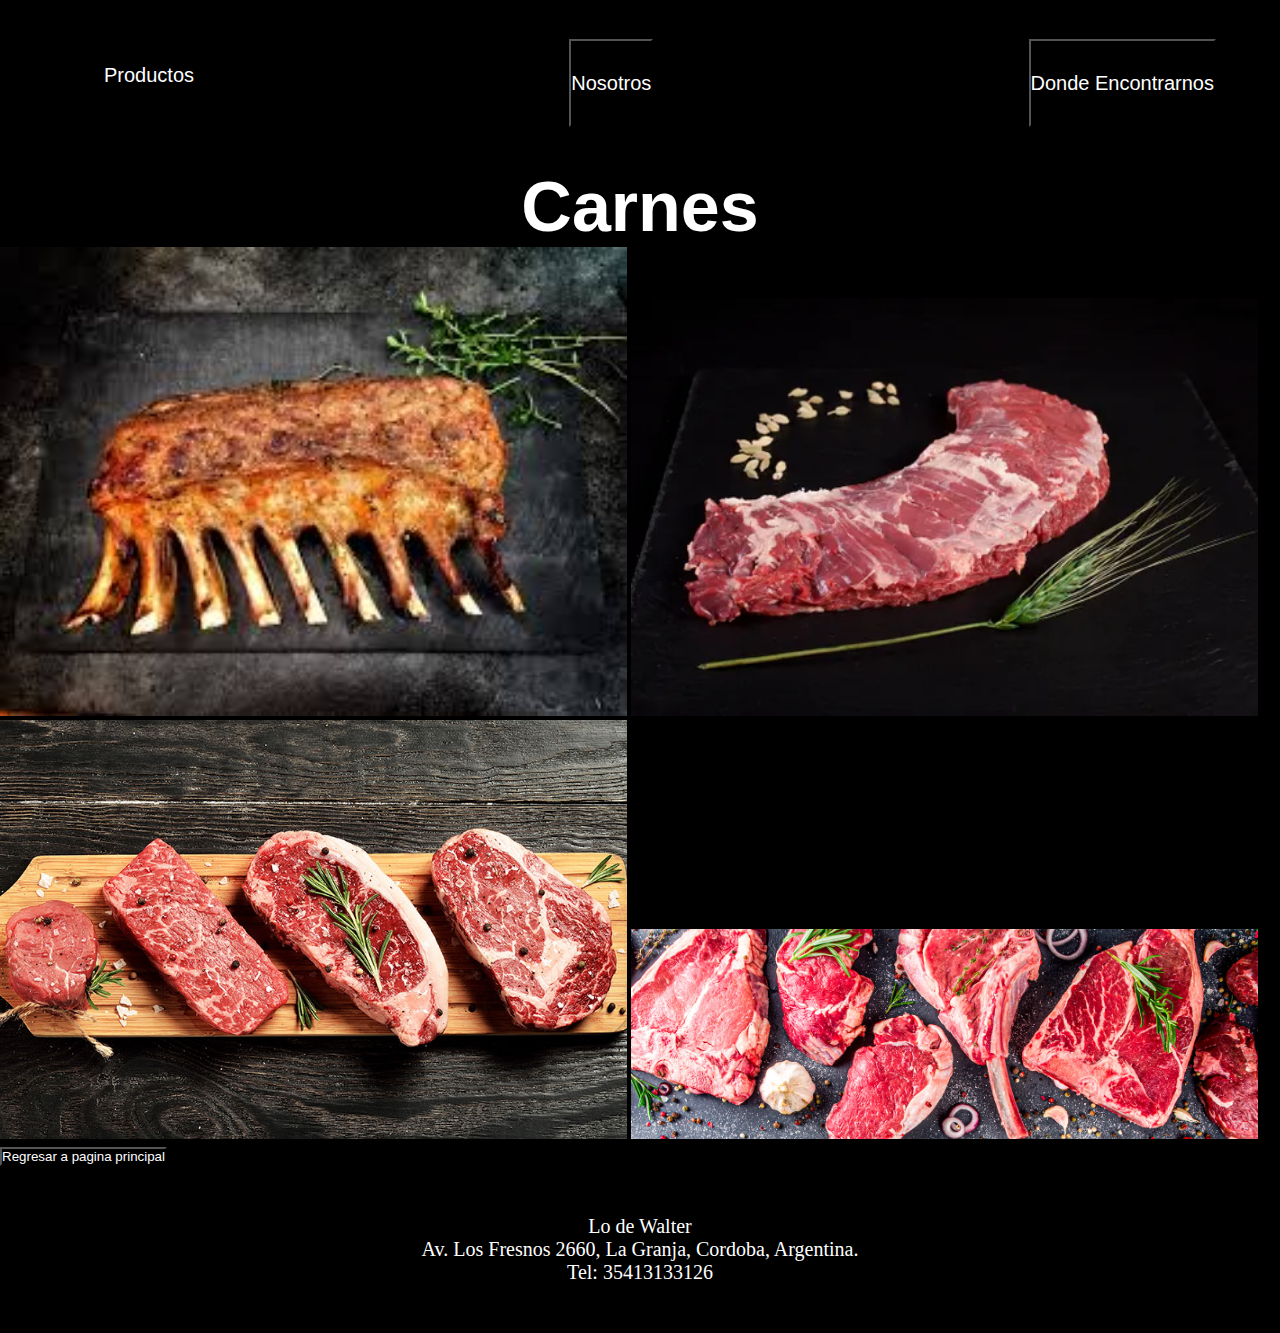
<file: proyecto/carnes.html>
<!DOCTYPE html>
<html lang="en">
<head>
    <meta charset="UTF-8">
    <meta http-equiv="X-UA-Compatible" content="IE=edge">
    <meta name="viewport" content="width=device-width, initial-scale=1.0">
    <title>Carniceria lo de Walter</title>
    <link rel="stylesheet" href="style.css">
    <link rel="stylesheet" href="https://cdnjs.cloudflare.com/ajax/libs/animate.css/4.1.1/animate.min.css"/>
    <link rel="shortcut icon" href="imagenes/Logo con fondo transparente.png" type="image/png">
</head>
<body>
        <section id="sectionPrincipal">

            <header class="headerClass">
                
                
                <div>
                    
                    <ul>MENU
                        
                        <li><a href="productos.html">Productos</a>
                            <ul>
                                <li><a href="carnes.html">Carnes</a></li>
                                <li><a href="pollo.html">Pollo</a></li>
                                <li><a href="animalesdegranja.html">Animales de granja</a></li>
                            </ul>
                        </li>
                    </ul>
                    
                    
                </div>
                
                <button>
                    <a href="nosotros.html">Nosotros</a>
                </button>
                <button>
                    <a href="contacto.html">Donde Encontrarnos</a>
                </button>
            </header>
            <main class="anchoDefinido">

                <h1 class="tananoDeLetraH1 animate__animated animate__bounce">Carnes</h1>
                
                <div class="displayFlex">
                    <img src="imagenes/Vacuno/costilla.jpg" alt="imagen de costilla" class="imagen45">
                
                    <img src="imagenes/Vacuno/carne-kobe-roja-cortes-ternera-esquire-solobuey-entran-a-1559218278.webp" alt="imagen de entrana" class="imagen45">
                
                    <img src="imagenes/Vacuno/bife de chorizo.jpg" alt="imagen de bife de chorizo" class="imagen45">
                    
                
                    <img src="imagenes/Vacuno/tomahawk.jpg" alt="imagen de tomahawk" class="imagen45">
                </div>
                
                
                <a href="index.html"><button>Regresar a pagina principal</button></a>
            </main>
        
            <footer>
                <span>Lo de Walter</span>
                <span>Av. Los Fresnos 2660, La Granja, Cordoba, Argentina.</span>
                <span>Tel: 35413133126</span>
            </footer>
        
        </section>
</body>
</html>
</file>
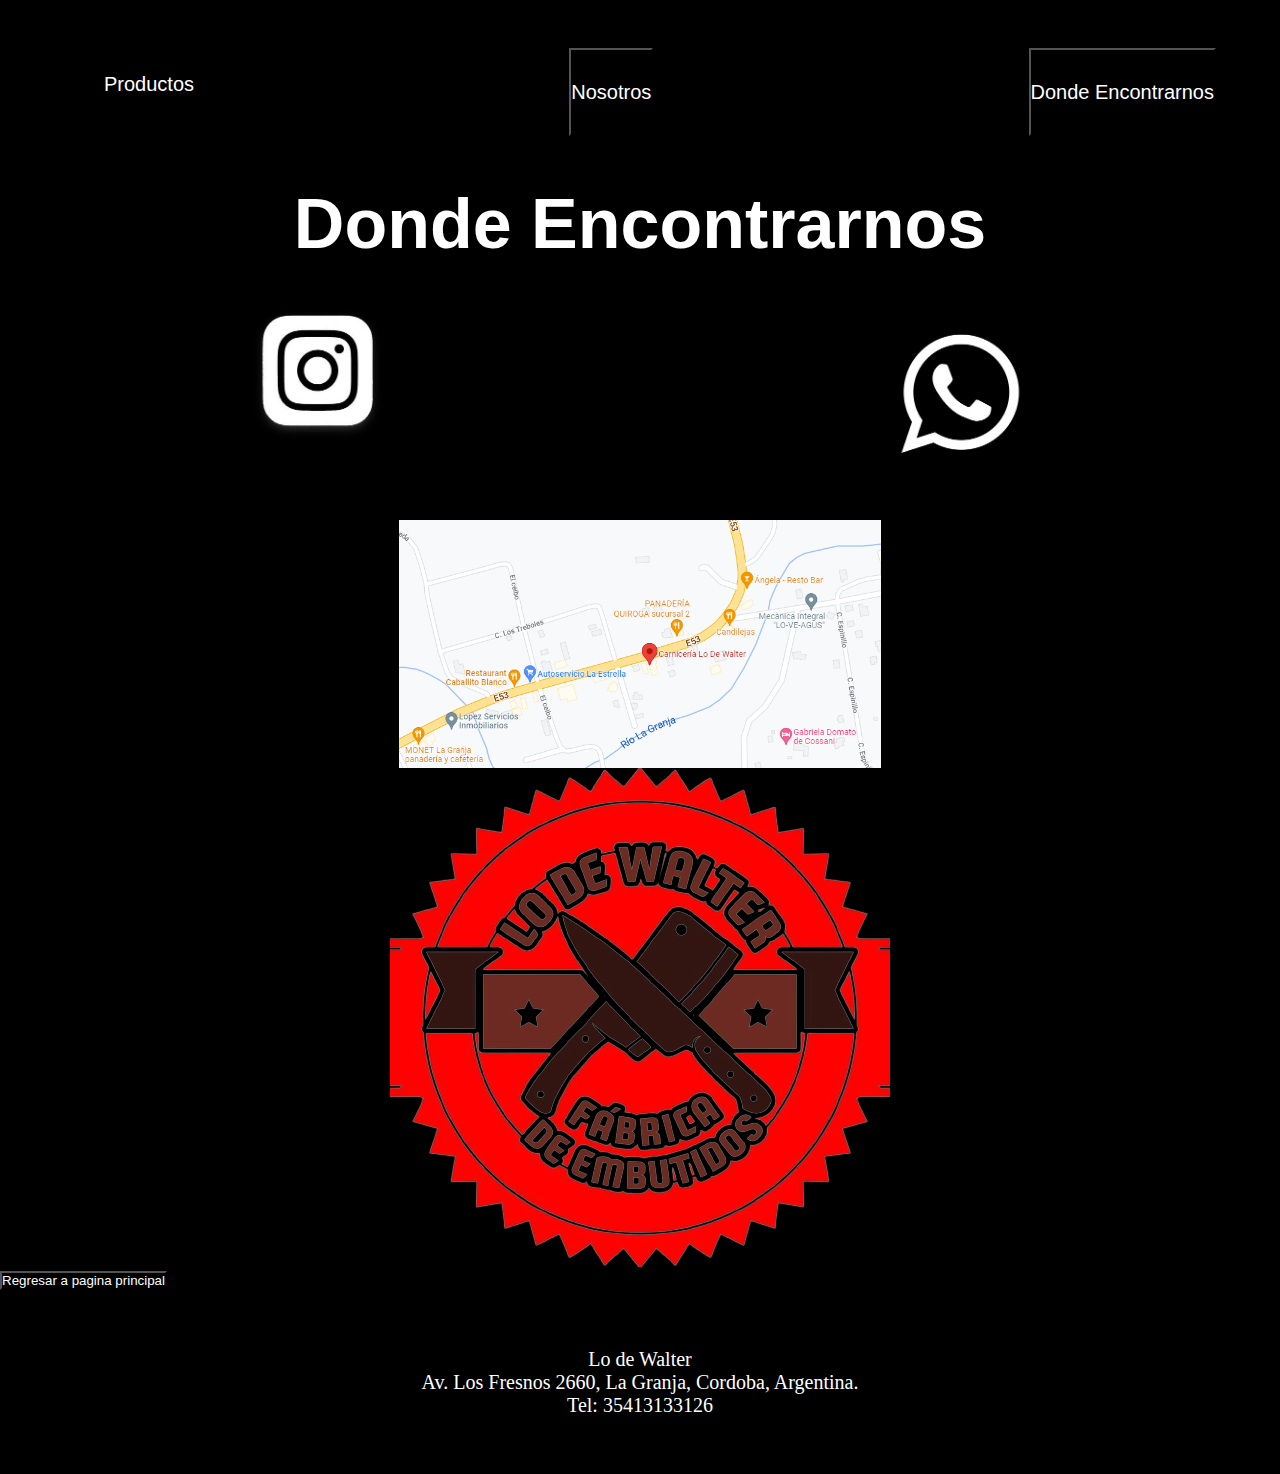
<file: proyecto/contacto.html>
<!DOCTYPE html>
<html lang="en">
<head>
    <meta charset="UTF-8">
    <meta http-equiv="X-UA-Compatible" content="IE=edge">
    <meta name="viewport" content="width=device-width, initial-scale=1.0">
    <title>Carniceria lo de Walter</title>
    <link rel="stylesheet" href="style.css">
    <link rel="stylesheet" href="https://cdnjs.cloudflare.com/ajax/libs/animate.css/4.1.1/animate.min.css"/>
    <link rel="shortcut icon" href="imagenes/Logo con fondo transparente.png" type="image/png">
    
</head>
<body>
    

    
    <section id="sectionPrincipal">
         
        <header class="headerClass">
            <div>
        
                <ul>
                    
                    <li><a href="productos.html">Productos</a>
                        <ul>
                            <li><a href="carnes.html">Carnes</a></li>
                            <li><a href="pollo.html">Pollo</a></li>
                            <li><a href="animalesdegranja.html">Animales de granja</a></li>
                        </ul>
                    </li>
                </ul>
                    
                
            </div>
            <button>
                <a href="nosotros.html">Nosotros</a>
            </button>
            <button>
                <a href="contacto.html">Donde Encontrarnos</a>
            </button>
            
            
        </header>
        <main class="">
            <h1 class="tananoDeLetraH1 animate__animated animate__bounce">Donde Encontrarnos</h1>
            <div class="imagenContacto1" >
                <a href="https://www.instagram.com/carniceria.lodewalter/"target="_blank"><img class="imagenCentral" src="imagenes/Instagram-black.webp" alt="Logo de Instagram"></a>
                
                <a href="https://web.whatsapp.com/"target="_blank"><img class="imagenCentral" src="imagenes/what Blanco.jpg" alt="Logo de Whatsapp"></a>
            </div>
            <div class="imagenContacto2">
                <a href="https://www.google.com.ar/maps/place/Carnicer%C3%ADa+Lo+De+Walter/@-31.0076476,-64.2674895,15.7z/data=!4m5!3m4!1s0x94327fd09e3909c7:0x311ba61b2f9bdc36!8m2!3d-31.0067268!4d-64.2628544" target="_blank"><img class="imagenCentral" src="imagenes/Captura de pantalla (2).png" alt="Imagen de ubicacon"></a>
                
            </div>
            <div class="imagenContacto2">   
                <img class="" src="imagenes/Logo con fondo transparente.png" alt="Logo lo de walter">
            </div>
            <a href="index.html"><button>Regresar a pagina principal</button></a>
        </main>
        
         
        <footer>
            <span>Lo de Walter</span>
            <span>Av. Los Fresnos 2660, La Granja, Cordoba, Argentina.</span>
            <span>Tel: 35413133126</span>
        </footer>
    </section>
    
    
</body>
</html>
</file>
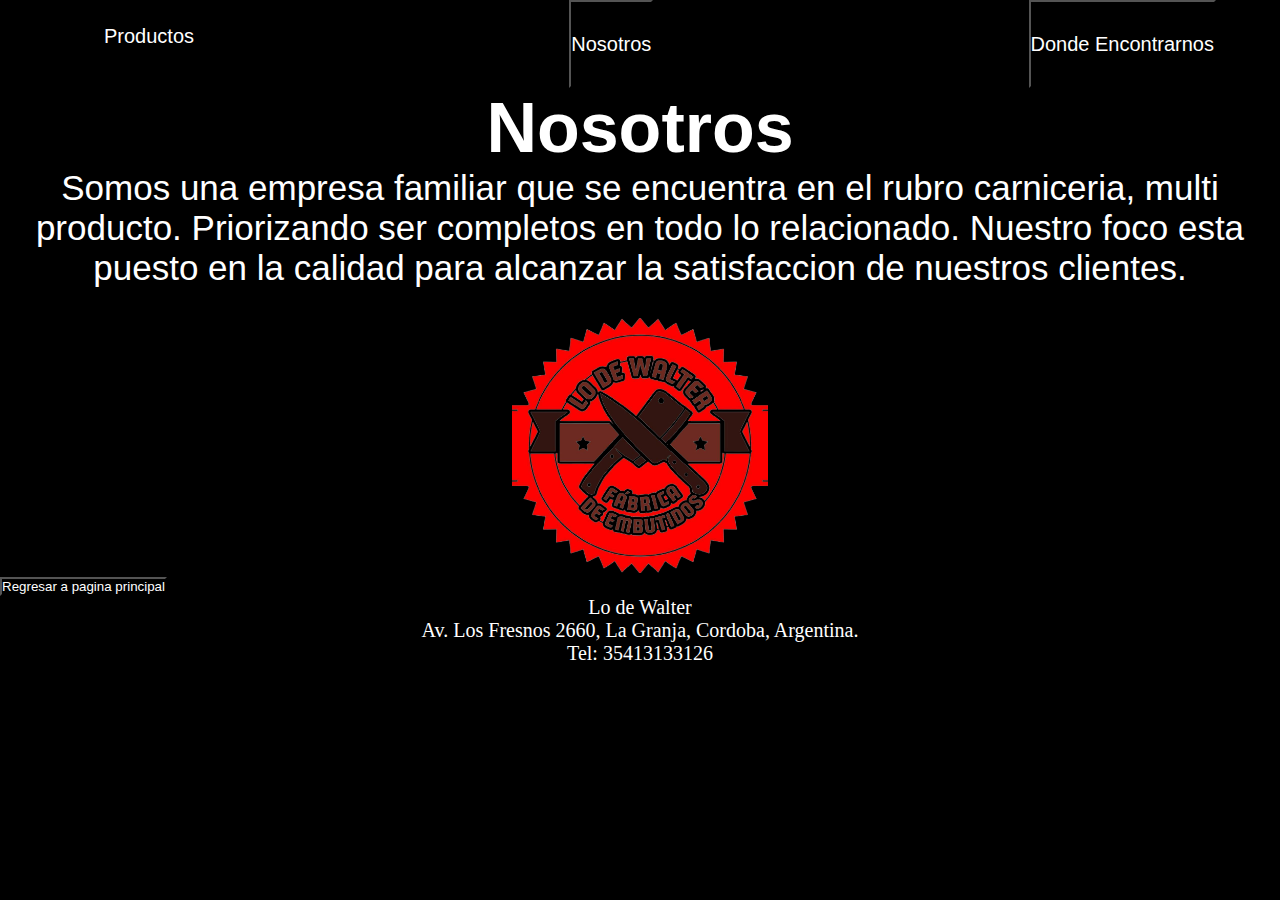
<file: proyecto/nosotros.html>
<!DOCTYPE html>
<html lang="en">
<head>
    <meta charset="UTF-8">
    <meta http-equiv="X-UA-Compatible" content="IE=edge">
    <meta name="viewport" content="width=device-width, initial-scale=1.0">
    <title>Carniceria lo de Walter</title>
    <link rel="stylesheet" href="style.css">
    <link rel="stylesheet" href="https://cdnjs.cloudflare.com/ajax/libs/animate.css/4.1.1/animate.min.css"/>
    <link rel="shortcut icon" href="imagenes/Logo con fondo transparente.png" type="image/png">
    
</head>
<body>
    

    
    <section id="sectionPrincipal">
        <header class="headerClass">
            
            <div>
                <ul>
                    
                    <li><a href="productos.html">Productos</a>
                        <ul>
                            <li><a href="carnes.html">Carnes</a></li>
                            <li><a href="pollo.html">Pollo</a></li>
                            <li><a href="animalesdegranja.html">Animales de granja</a></li>
                        </ul>
                    </li>
                </ul>
            </div> 
            <button>
                <a href="nosotros.html">Nosotros</a>
            </button>
            <button>
                <a href="contacto.html">Donde Encontrarnos</a>
            </button>
        </header>
    
    
    <main class="centrarImagenes">
        <h1 class="tananoDeLetraH1 1 animate__animated animate__bounce">Nosotros</h1>
        <p>
           Somos una empresa familiar que se encuentra en el rubro carniceria,
          multi producto. Priorizando ser completos en todo lo relacionado.
          Nuestro foco  esta puesto en la calidad para alcanzar la satisfaccion de nuestros clientes.
          
        </p>
        
        <img class="tamanoImagen" src="imagenes/Logo con fondo transparente.png" alt="Logo">
        <div>
             <a href="index.html"><button>Regresar a pagina principal</button></a>
        </div>
       
    </main>
   
    <footer>
        <span>Lo de Walter</span>
        <span>Av. Los Fresnos 2660, La Granja, Cordoba, Argentina.</span>
        <span>Tel: 35413133126</span>
    </footer>
    
</section>

    

    

    
</body>
</html>
</file>
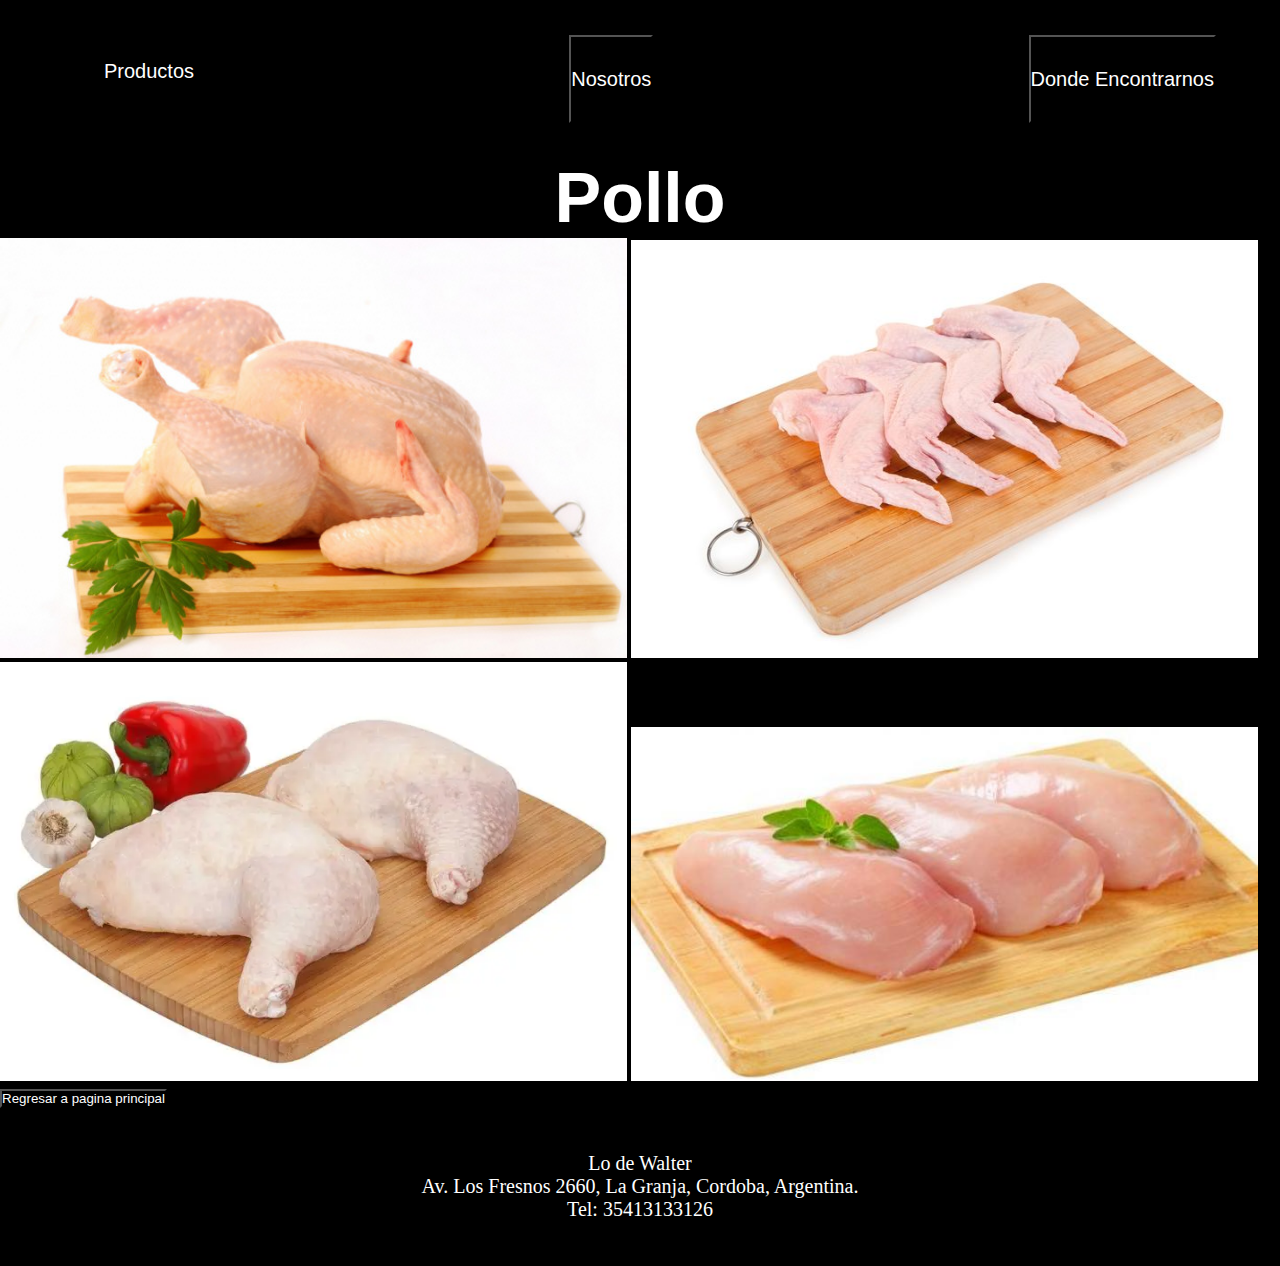
<file: proyecto/pollo.html>
<!DOCTYPE html>
<html lang="en">
<head>
    <meta charset="UTF-8">
    <meta http-equiv="X-UA-Compatible" content="IE=edge">
    <meta name="viewport" content="width=device-width, initial-scale=1.0">
    <title>Carniceria lo de Walter</title>
    <link rel="stylesheet" href="style.css">
    <link rel="stylesheet" href="https://cdnjs.cloudflare.com/ajax/libs/animate.css/4.1.1/animate.min.css"/>
    <link rel="shortcut icon" href="imagenes/Logo con fondo transparente.png" type="image/png">
</head>
<body>
    <section id="sectionPrincipal">
        <header class="headerClass">

            
            
            <div>
                
            <ul>MENU
                
                <li><a href="productos.html">Productos</a>
                    <ul>
                        <li><a href="carnes.html">Carnes</a></li>
                        <li><a href="pollo.html">Pollo</a></li>
                        <li><a href="animalesdegranja.html">Animales de granja</a></li>
                    </ul>
                </li>
            </ul>
            
            </div>
            <button>
                <a href="nosotros.html">Nosotros</a>
            </button>
            <button>
                <a href="contacto.html">Donde Encontrarnos</a>
            </button>
        </header>

        <main>
                <h1 class="tananoDeLetraH1 animate__animated animate__bounce">Pollo</h1>
            
            
            <div class="displayFlex">
                <img src="imagenes/Pollo/Pollo entero.jpg" alt="imagen de pollo" class="imagen45">
            
                <img src="imagenes/Pollo/alitas.jpg" alt="imagen de alitas" class="imagen45">
            
                <img src="imagenes/Pollo/muslo-pollo.webp" alt="imagen de pata muslo" class="imagen45">
            
                <img src="imagenes/Pollo/filet de pechuga.jpg" alt="imagen de filet de pechuga" class="imagen45">
            </div>
            
            <a href="index.html"><button>Regresar a pagina principal</button></a>
        </main>
            
        <footer>
            <span>Lo de Walter</span>
            <span>Av. Los Fresnos 2660, La Granja, Cordoba, Argentina.</span>
            <span>Tel: 35413133126</span>
        </footer>
    </section>
    
</body>
</html>
</file>
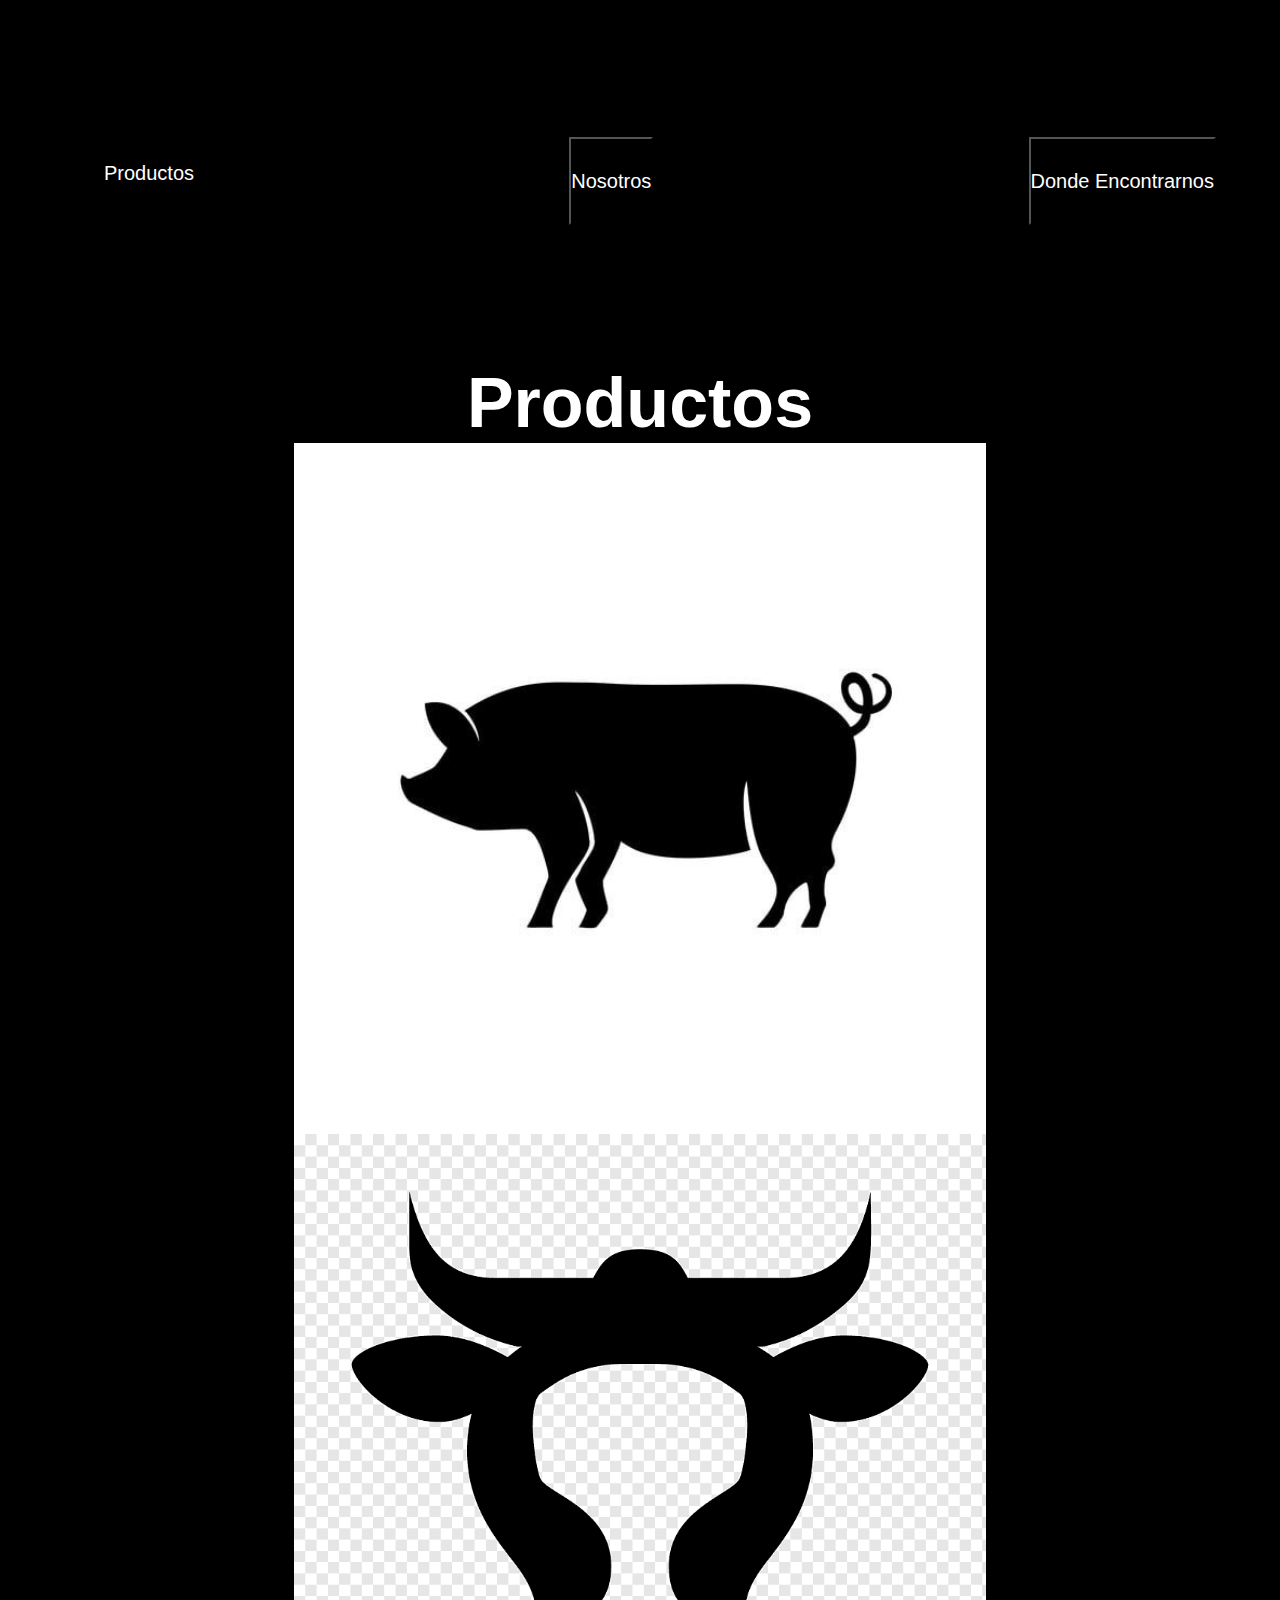
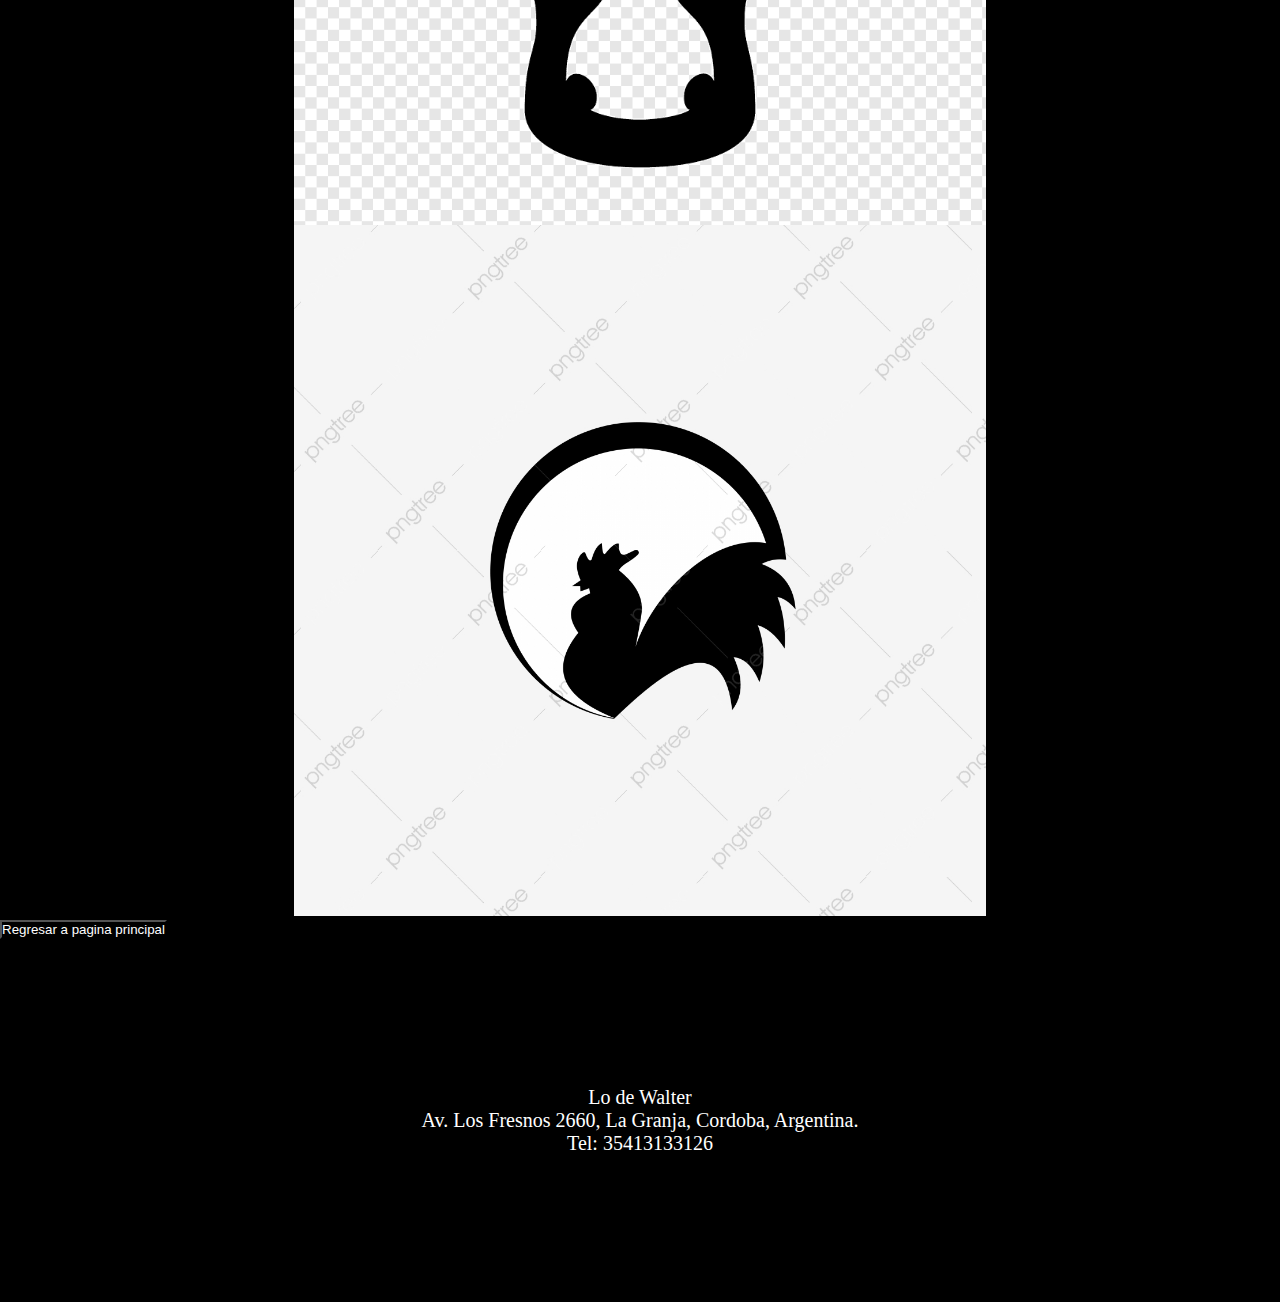
<file: proyecto/productos.html>
<!DOCTYPE html>
<html lang="en">
<head>
    <meta charset="UTF-8">
    <meta http-equiv="X-UA-Compatible" content="IE=edge">
    <meta name="viewport" content="width=device-width, initial-scale=1.0">
    <title>Carniceria lo de Walter</title>
    <link rel="stylesheet" href="style.css">
    <link rel="stylesheet" href="https://cdnjs.cloudflare.com/ajax/libs/animate.css/4.1.1/animate.min.css"/>
    <link rel="shortcut icon" href="imagenes/Logo con fondo transparente.png" type="image/png">
    
</head>
<body>

    <section id="sectionPrincipal">
        <header class="headerClass">
            
            <div>

                <ul>MENU
                
                    <li><a href="productos.html">Productos</a>
                        <ul>
                            <li><a href="carnes.html">Carnes</a></li>
                            <li><a href="pollo.html">Pollo</a></li>
                            <li><a href="animalesdegranja.html">Animales de granja</a></li>
                        </ul>
                    </li>
                </ul>
                
            
            </div>
            <button>
                <a href="nosotros.html">Nosotros</a>
            </button>
            <button>
                <a href="contacto.html">Donde Encontrarnos</a>
            </button>
        </header>
        <main>

            
            <h1 class="tananoDeLetraH1 animate__animated animate__bounce">Productos</h1>
            <div class="divA">
                
                <a class="aProductos" href="animalesdegranja.html"><img class="imagenCentral" src="imagenes/encabezado e iconos/iconos/animales de granja.jpg" alt="imagen de animales"></a>
                <a class="aProductos" href="carnes.html"><img class="imagenCentral" src="imagenes/encabezado e iconos/iconos/vaca alternativa.png" alt="imagen de vaca"></a> 
                <a class="aProductos" href="pollo.html"><img class="imagenCentral" src="imagenes/encabezado e iconos/iconos/pollo.jpg" alt="imagen de pollo"></a>
                
            </div>
            
            
            
            <a href="index.html"><button>Regresar a pagina principal</button></a>
        </main>

        <footer>
            <span>Lo de Walter</span>
            <span>Av. Los Fresnos 2660, La Granja, Cordoba, Argentina.</span>
            <span>Tel: 35413133126</span>
        </footer>
    </section>
</body>
</html>
</file>
<file: style.css>
body{
    background-color: black;
}
* {
margin: 0;
padding: 0;
}

ul {
    list-style: none;
    font-size:0 
 }
 li {
    display: inline-block;
    width: 30%;
    position:relative; margin-top: 25px; margin-left: 40px; margin-bottom: 40px;
    font-size: 20px;
    
 }
 ul ul {
    position: absolute;
    display: none;
 }
 ul ul li {
    font-size: 15px;
    display: block;
 }
 ul li:hover ul {
    display:block;
 }

body { color: white;}
 
 .colorBlanco {
      color: white; }

 .tananoDeLetraH1 {
    font-size: 70px;
    display: flex;
    justify-content: center;
    align-items: center;}

 .tamanoDeLetraH1Central { 
    font-size: 120px;
    display: flex;
    justify-content: center;
    align-items: center;
    justify-content: space-around;
   }

 h1 { text-align: center; 
     font-family: 'Arimo', sans-serif;
     font-weight: 700;}

 ul li{ color: white;}

 a { text-decoration: none;
   color: white;
    font-size: 20px;}

 a:hover{text-decoration: underline;}

p { font-size: 35px;
    text-align: center; 
     }

section button { text-align: center;}

p, a { font-family: 'Arimo', sans-serif;
       font-weight: 500;
       color: white;}

footer span { 
   font-size: 20px;
   display: flex;
   justify-content: center;
   align-items: center;
}
.headerClass{
   display: flex;  
   flex-direction: row; 
   justify-content: space-between;
   width: 90%;
}
.imagenCentral { 
   display: flex;
   justify-content: center;
   align-items: center;
   margin: auto;
   width: 60%;
}
.centrarImagenes {

   display: flex;
   flex-direction: column;
   justify-content: center;

}
.tamanoImagen{
   width: 20%;
   margin: auto;
   margin-top: 30px;

}
.imagenContacto1{
   display: flex;
   justify-content: center;
   margin: auto;
   width: 100%;
}
.imagenContacto2{
   display: flex;
   justify-content: center;
   margin: auto;

   

}

.divA {
   flex-direction: column;
   display: flex;
   width: 100vw;
}
.aProductos{
   display: flex;
   width: 90%;
   margin: auto;
}
 

#sectionPrincipal {
   display: grid;
   grid-template-columns: 1fr;
   grid-template-rows: 0.5fr 3fr 0.5fr;

   grid-template-areas: 
   "header"
   "main "
   "div " ;
   justify-items: center;
   align-items: center;
}

header { 
   grid-area: header;
   
}

main { 
   grid-area: main;
   
}

div {
   grid-area: div;
   
}

#border {
   border: solid white 2px;
}

.imagen45 { 
  width: 49%; 
}
/* .displayFlex {
   display: flex;
   flex-wrap: wrap;
   margin: auto;
   width: 100vw;
}
.anchoDefinido{
   width: 100vw;
} */

.navBarModificada{
   background-color: black;
}

@media screen and (max-width: 480px) 
{
   section { 
      display: none;
   }
   body {
      background-color: black;
   }
             
}

button {
   color: white;
   background-color: black;
}
</file>
<file: proyecto/style.css>
body{
    background-color: black;
}
* {
margin: 0;
padding: 0;
}

ul {
    list-style: none;
    font-size:0 
 }
 li {
    display: inline-block;
    width: 30%;
    position:relative; margin-top: 25px; margin-left: 40px; margin-bottom: 40px;
    font-size: 20px;
    
 }
 ul ul {
    position: absolute;
    display: none;
 }
 ul ul li {
    font-size: 15px;
    display: block;
 }
 ul li:hover ul {
    display:block;
 }

body { color: white;}
 
 .colorBlanco {
      color: white; }

 .tananoDeLetraH1 {
    font-size: 70px;
    display: flex;
    justify-content: center;
    align-items: center;}

 .tamanoDeLetraH1Central { 
    font-size: 120px;
    display: flex;
    justify-content: center;
    align-items: center;
    justify-content: space-around;
   }

 h1 { text-align: center; 
     font-family: 'Arimo', sans-serif;
     font-weight: 700;}

 ul li{ color: white;}

 a { text-decoration: none;
   color: white;
    font-size: 20px;}

 a:hover{text-decoration: underline;}

p { font-size: 35px;
    text-align: center; 
     }

section button { text-align: center;}

p, a { font-family: 'Arimo', sans-serif;
       font-weight: 500;
       color: white;}

footer span { 
   font-size: 20px;
   display: flex;
   justify-content: center;
   align-items: center;
}
.headerClass{
   display: flex;  
   flex-direction: row; 
   justify-content: space-between;
   width: 90%;
}
.imagenCentral { 
   display: flex;
   justify-content: center;
   align-items: center;
   margin: auto;
   width: 60%;
}
.centrarImagenes {

   display: flex;
   flex-direction: column;
   justify-content: center;

}
.tamanoImagen{
   width: 20%;
   margin: auto;
   margin-top: 30px;

}
.imagenContacto1{
   display: flex;
   justify-content: center;
   margin: auto;
   width: 100%;
}
.imagenContacto2{
   display: flex;
   justify-content: center;
   margin: auto;

   

}

.divA {
   flex-direction: column;
   display: flex;
   width: 100vw;
}
.aProductos{
   display: flex;
   width: 90%;
   margin: auto;
}
 

#sectionPrincipal {
   display: grid;
   grid-template-columns: 1fr;
   grid-template-rows: 0.5fr 3fr 0.5fr;

   grid-template-areas: 
   "header"
   "main "
   "div " ;
   justify-items: center;
   align-items: center;
}

header { 
   grid-area: header;
   
}

main { 
   grid-area: main;
   
}

div {
   grid-area: div;
   
}

#border {
   border: solid white 2px;
}

.imagen45 { 
  width: 49%; 
}
/* .displayFlex {
   display: flex;
   flex-wrap: wrap;
   margin: auto;
   width: 100vw;
}
.anchoDefinido{
   width: 100vw;
} */

@media screen and (max-width: 480px) 
{
   section { 
      display: none;
   }
   body {
      background-color: black;
   }
             
}

button {
   color: white;
   background-color: black;
}
</file>
